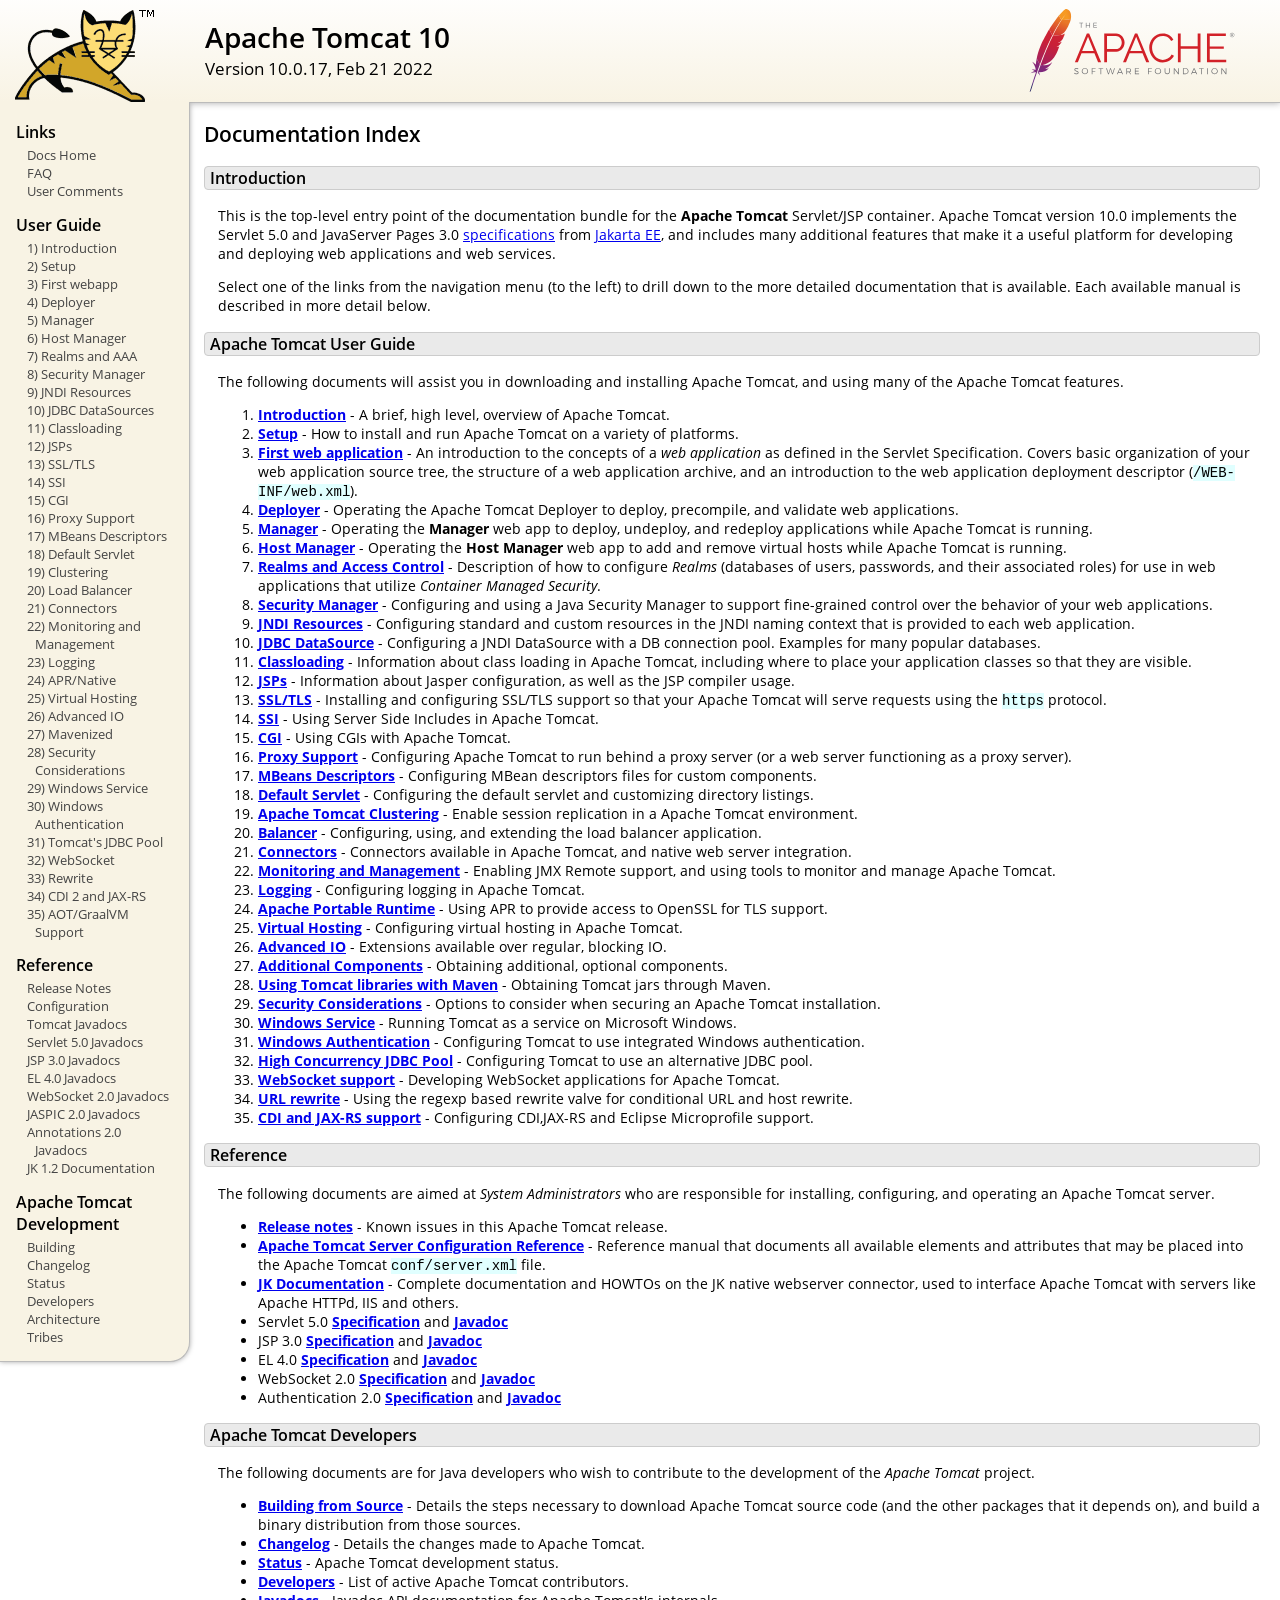
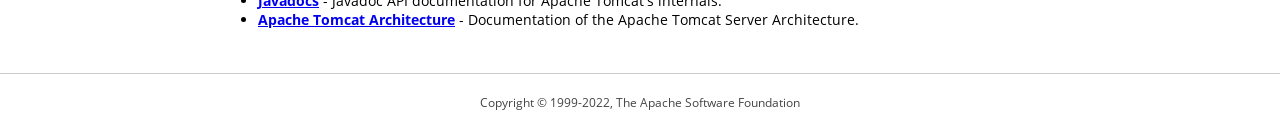
<file: project/trial_project/apache-tomcat-10.0.17/webapps/docs/index.html>
<!DOCTYPE html SYSTEM "about:legacy-compat">
<html lang="en"><head><META http-equiv="Content-Type" content="text/html; charset=UTF-8"><link href="./images/docs-stylesheet.css" rel="stylesheet" type="text/css"><title>Apache Tomcat 10 (10.0.17) - Documentation Index</title><meta name="author" content="Craig R. McClanahan"><meta name="author" content="Remy Maucherat"><meta name="author" content="Yoav Shapira"></head><body><div id="wrapper"><header><div id="header"><div><div><div class="logo noPrint"><a href="https://tomcat.apache.org/"><img alt="Tomcat Home" src="./images/tomcat.png"></a></div><div style="height: 1px;"></div><div class="asfLogo noPrint"><a href="https://www.apache.org/" target="_blank"><img src="./images/asf-logo.svg" alt="The Apache Software Foundation" style="width: 266px; height: 83px;"></a></div><h1>Apache Tomcat 10</h1><div class="versionInfo">
            Version 10.0.17,
            <time datetime="2022-02-21">Feb 21 2022</time></div><div style="height: 1px;"></div><div style="clear: left;"></div></div></div></div></header><div id="middle"><div><div id="mainLeft" class="noprint"><div><nav><div><h2>Links</h2><ul><li><a href="index.html">Docs Home</a></li><li><a href="https://wiki.apache.org/tomcat/FAQ">FAQ</a></li><li><a href="#comments_section">User Comments</a></li></ul></div><div><h2>User Guide</h2><ul><li><a href="introduction.html">1) Introduction</a></li><li><a href="setup.html">2) Setup</a></li><li><a href="appdev/index.html">3) First webapp</a></li><li><a href="deployer-howto.html">4) Deployer</a></li><li><a href="manager-howto.html">5) Manager</a></li><li><a href="host-manager-howto.html">6) Host Manager</a></li><li><a href="realm-howto.html">7) Realms and AAA</a></li><li><a href="security-manager-howto.html">8) Security Manager</a></li><li><a href="jndi-resources-howto.html">9) JNDI Resources</a></li><li><a href="jndi-datasource-examples-howto.html">10) JDBC DataSources</a></li><li><a href="class-loader-howto.html">11) Classloading</a></li><li><a href="jasper-howto.html">12) JSPs</a></li><li><a href="ssl-howto.html">13) SSL/TLS</a></li><li><a href="ssi-howto.html">14) SSI</a></li><li><a href="cgi-howto.html">15) CGI</a></li><li><a href="proxy-howto.html">16) Proxy Support</a></li><li><a href="mbeans-descriptors-howto.html">17) MBeans Descriptors</a></li><li><a href="default-servlet.html">18) Default Servlet</a></li><li><a href="cluster-howto.html">19) Clustering</a></li><li><a href="balancer-howto.html">20) Load Balancer</a></li><li><a href="connectors.html">21) Connectors</a></li><li><a href="monitoring.html">22) Monitoring and Management</a></li><li><a href="logging.html">23) Logging</a></li><li><a href="apr.html">24) APR/Native</a></li><li><a href="virtual-hosting-howto.html">25) Virtual Hosting</a></li><li><a href="aio.html">26) Advanced IO</a></li><li><a href="maven-jars.html">27) Mavenized</a></li><li><a href="security-howto.html">28) Security Considerations</a></li><li><a href="windows-service-howto.html">29) Windows Service</a></li><li><a href="windows-auth-howto.html">30) Windows Authentication</a></li><li><a href="jdbc-pool.html">31) Tomcat's JDBC Pool</a></li><li><a href="web-socket-howto.html">32) WebSocket</a></li><li><a href="rewrite.html">33) Rewrite</a></li><li><a href="cdi.html">34) CDI 2 and JAX-RS</a></li><li><a href="graal.html">35) AOT/GraalVM Support</a></li></ul></div><div><h2>Reference</h2><ul><li><a href="RELEASE-NOTES.txt">Release Notes</a></li><li><a href="config/index.html">Configuration</a></li><li><a href="api/index.html">Tomcat Javadocs</a></li><li><a href="servletapi/index.html">Servlet 5.0 Javadocs</a></li><li><a href="jspapi/index.html">JSP 3.0 Javadocs</a></li><li><a href="elapi/index.html">EL 4.0 Javadocs</a></li><li><a href="websocketapi/index.html">WebSocket 2.0 Javadocs</a></li><li><a href="jaspicapi/index.html">JASPIC 2.0 Javadocs</a></li><li><a href="annotationapi/index.html">Annotations 2.0 Javadocs</a></li><li><a href="https://tomcat.apache.org/connectors-doc/">JK 1.2 Documentation</a></li></ul></div><div><h2>Apache Tomcat Development</h2><ul><li><a href="building.html">Building</a></li><li><a href="changelog.html">Changelog</a></li><li><a href="https://wiki.apache.org/tomcat/TomcatVersions">Status</a></li><li><a href="developers.html">Developers</a></li><li><a href="architecture/index.html">Architecture</a></li><li><a href="tribes/introduction.html">Tribes</a></li></ul></div></nav></div></div><div id="mainRight"><div id="content"><h2>Documentation Index</h2><h3 id="Introduction">Introduction</h3><div class="text">

<p>This is the top-level entry point of the documentation bundle for the
<strong>Apache Tomcat</strong> Servlet/JSP container.  Apache Tomcat version
10.0 implements the Servlet 5.0 and JavaServer Pages 3.0
<a href="https://wiki.apache.org/tomcat/Specifications">specifications</a> from
<a href="https://jakarta.ee/">Jakarta EE</a>, and includes many
additional features that make it a useful platform for developing and deploying
web applications and web services.</p>

<p>Select one of the links from the navigation menu (to the left) to drill
down to the more detailed documentation that is available.  Each available
manual is described in more detail below.</p>

</div><h3 id="Apache_Tomcat_User_Guide">Apache Tomcat User Guide</h3><div class="text">

<p>The following documents will assist you in downloading and installing
Apache Tomcat, and using many of the Apache Tomcat features.</p>

<ol>
<li><a href="introduction.html"><strong>Introduction</strong></a> - A
    brief, high level, overview of Apache Tomcat.</li>
<li><a href="setup.html"><strong>Setup</strong></a> - How to install and run
    Apache Tomcat on a variety of platforms.</li>
<li><a href="appdev/index.html"><strong>First web application</strong></a>
    - An introduction to the concepts of a <em>web application</em> as defined
    in the Servlet Specification.  Covers basic organization of your web application
    source tree, the structure of a web application archive, and an
    introduction to the web application deployment descriptor
    (<code>/WEB-INF/web.xml</code>).</li>
<li><a href="deployer-howto.html"><strong>Deployer</strong></a> -
    Operating the Apache Tomcat Deployer to deploy, precompile, and validate web
    applications.</li>
<li><a href="manager-howto.html"><strong>Manager</strong></a> -
    Operating the <strong>Manager</strong> web app to deploy, undeploy, and
    redeploy applications while Apache Tomcat is running.</li>
<li><a href="host-manager-howto.html"><strong>Host Manager</strong></a> -
    Operating the <strong>Host Manager</strong> web app to add and remove
    virtual hosts while Apache Tomcat is running.</li>
<li><a href="realm-howto.html"><strong>Realms and Access Control</strong></a>
    - Description of how to configure <em>Realms</em> (databases of users,
    passwords, and their associated roles) for use in web applications that
    utilize <em>Container Managed Security</em>.</li>
<li><a href="security-manager-howto.html"><strong>Security Manager</strong></a>
    - Configuring and using a Java Security Manager to
    support fine-grained control over the behavior of your web applications.
    </li>
<li><a href="jndi-resources-howto.html"><strong>JNDI Resources</strong></a>
    - Configuring standard and custom resources in the JNDI naming context
    that is provided to each web application.</li>
<li><a href="jndi-datasource-examples-howto.html">
    <strong>JDBC DataSource</strong></a>
    - Configuring a JNDI DataSource with a DB connection pool.
    Examples for many popular databases.</li>
<li><a href="class-loader-howto.html"><strong>Classloading</strong></a>
    - Information about class loading in Apache Tomcat, including where to place
    your application classes so that they are visible.</li>
<li><a href="jasper-howto.html"><strong>JSPs</strong></a>
    - Information about Jasper configuration, as well as the JSP compiler
    usage.</li>
<li><a href="ssl-howto.html"><strong>SSL/TLS</strong></a> -
    Installing and configuring SSL/TLS support so that your Apache Tomcat will
    serve requests using the <code>https</code> protocol.</li>
<li><a href="ssi-howto.html"><strong>SSI</strong></a> -
    Using Server Side Includes in Apache Tomcat.</li>
<li><a href="cgi-howto.html"><strong>CGI</strong></a> -
    Using CGIs with Apache Tomcat.</li>
<li><a href="proxy-howto.html"><strong>Proxy Support</strong></a> -
    Configuring Apache Tomcat to run behind a proxy server (or a web server
    functioning as a proxy server).</li>
<li><a href="mbeans-descriptors-howto.html"><strong>MBeans Descriptors</strong></a> -
    Configuring MBean descriptors files for custom components.</li>
<li><a href="default-servlet.html"><strong>Default Servlet</strong></a> -
    Configuring the default servlet and customizing directory listings.</li>
<li><a href="cluster-howto.html"><strong>Apache Tomcat Clustering</strong></a> -
    Enable session replication in a Apache Tomcat environment.</li>
<li><a href="balancer-howto.html"><strong>Balancer</strong></a> -
    Configuring, using, and extending the load balancer application.</li>
<li><a href="connectors.html"><strong>Connectors</strong></a> -
    Connectors available in Apache Tomcat, and native web server integration.</li>
<li><a href="monitoring.html"><strong>Monitoring and Management</strong></a> -
    Enabling JMX Remote support, and using tools to monitor and manage Apache Tomcat.</li>
<li><a href="logging.html"><strong>Logging</strong></a> -
    Configuring logging in Apache Tomcat.</li>
<li><a href="apr.html"><strong>Apache Portable Runtime</strong></a> -
    Using APR to provide access to OpenSSL for TLS support.</li>
<li><a href="virtual-hosting-howto.html"><strong>Virtual Hosting</strong></a> -
    Configuring virtual hosting in Apache Tomcat.</li>
<li><a href="aio.html"><strong>Advanced IO</strong></a> -
    Extensions available over regular, blocking IO.</li>
<li><a href="extras.html"><strong>Additional Components</strong></a> -
    Obtaining additional, optional components.</li>
<li><a href="maven-jars.html"><strong>Using Tomcat libraries with Maven</strong></a> -
    Obtaining Tomcat jars through Maven.</li>
<li><a href="security-howto.html"><strong>Security Considerations</strong></a> -
    Options to consider when securing an Apache Tomcat installation.</li>
<li><a href="windows-service-howto.html"><strong>Windows Service</strong></a> -
    Running Tomcat as a service on Microsoft Windows.</li>
<li><a href="windows-auth-howto.html"><strong>Windows Authentication</strong></a> -
    Configuring Tomcat to use integrated Windows authentication.</li>
<li><a href="jdbc-pool.html"><strong>High Concurrency JDBC Pool</strong></a> -
    Configuring Tomcat to use an alternative JDBC pool.</li>
<li><a href="web-socket-howto.html"><strong>WebSocket support</strong></a> -
    Developing WebSocket applications for Apache Tomcat.</li>
<li><a href="rewrite.html"><strong>URL rewrite</strong></a> -
    Using the regexp based rewrite valve for conditional URL and host rewrite.</li>
<li><a href="cdi.html"><strong>CDI and JAX-RS support</strong></a> -
    Configuring CDI,JAX-RS and Eclipse Microprofile support.</li>
</ol>

</div><h3 id="Reference">Reference</h3><div class="text">

<p>The following documents are aimed at <em>System Administrators</em> who
are responsible for installing, configuring, and operating an Apache Tomcat server.
</p>
<ul>
<li><a href="RELEASE-NOTES.txt"><strong>Release notes</strong></a>
    - Known issues in this Apache Tomcat release.
    </li>
<li><a href="config/index.html"><strong>Apache Tomcat Server Configuration Reference</strong></a>
    - Reference manual that documents all available elements and attributes
      that may be placed into the Apache Tomcat <code>conf/server.xml</code> file.
    </li>
<li><a href="https://tomcat.apache.org/connectors-doc/index.html"><strong>JK Documentation</strong></a>
    - Complete documentation and HOWTOs on the JK native webserver connector,
      used to interface Apache Tomcat with servers like Apache HTTPd, IIS
      and others.</li>
<li>Servlet 5.0
    <a href="https://jakarta.ee/specifications/servlet/5.0/">
    <strong>Specification</strong></a> and
    <a href="https://jakarta.ee/specifications/servlet/5.0/apidocs">
    <strong>Javadoc</strong></a>
    </li>
<li>JSP 3.0
    <a href="https://jakarta.ee/specifications/pages/3.0/">
    <strong>Specification</strong></a> and
    <a href="https://jakarta.ee/specifications/pages/3.0/apidocs">
    <strong>Javadoc</strong></a>
    </li>
<li>EL 4.0
    <a href="https://jakarta.ee/specifications/expression-language/4.0/">
    <strong>Specification</strong></a> and
    <a href="https://jakarta.ee/specifications/expression-language/4.0/apidocs">
    <strong>Javadoc</strong></a>
    </li>
<li>WebSocket 2.0
    <a href="https://jakarta.ee/specifications/websocket/2.0/">
    <strong>Specification</strong></a> and
    <a href="https://jakarta.ee/specifications/websocket/2.0/apidocs">
    <strong>Javadoc</strong></a>
    </li>
<li>Authentication 2.0
    <a href="https://jakarta.ee/specifications/authentication/2.0/">
    <strong>Specification</strong></a> and
    <a href="https://jakarta.ee/specifications/authentication/2.0/apidocs">
    <strong>Javadoc</strong></a>
    </li>
</ul>

</div><h3 id="Apache_Tomcat_Developers">Apache Tomcat Developers</h3><div class="text">

<p>The following documents are for Java developers who wish to contribute to
the development of the <em>Apache Tomcat</em> project.</p>
<ul>
<li><a href="building.html"><strong>Building from Source</strong></a> -
    Details the steps necessary to download Apache Tomcat source code (and the
    other packages that it depends on), and build a binary distribution from
    those sources.
    </li>
<li><a href="changelog.html"><strong>Changelog</strong></a> - Details the
    changes made to Apache Tomcat.
    </li>
<li><a href="https://wiki.apache.org/tomcat/TomcatVersions"><strong>Status</strong></a> -
    Apache Tomcat development status.
    </li>
<li><a href="developers.html"><strong>Developers</strong></a> - List of active
    Apache Tomcat contributors.
    </li>
<li><a href="api/index.html"><strong>Javadocs</strong></a>
    - Javadoc API documentation for Apache Tomcat's internals.</li>
<li><a href="architecture/index.html"><strong>Apache Tomcat Architecture</strong></a>
    - Documentation of the Apache Tomcat Server Architecture.</li>
</ul>

</div></div></div></div></div><footer><div id="footer">
    Copyright &copy; 1999-2022, The Apache Software Foundation
    </div></footer></div></body></html>
</file>
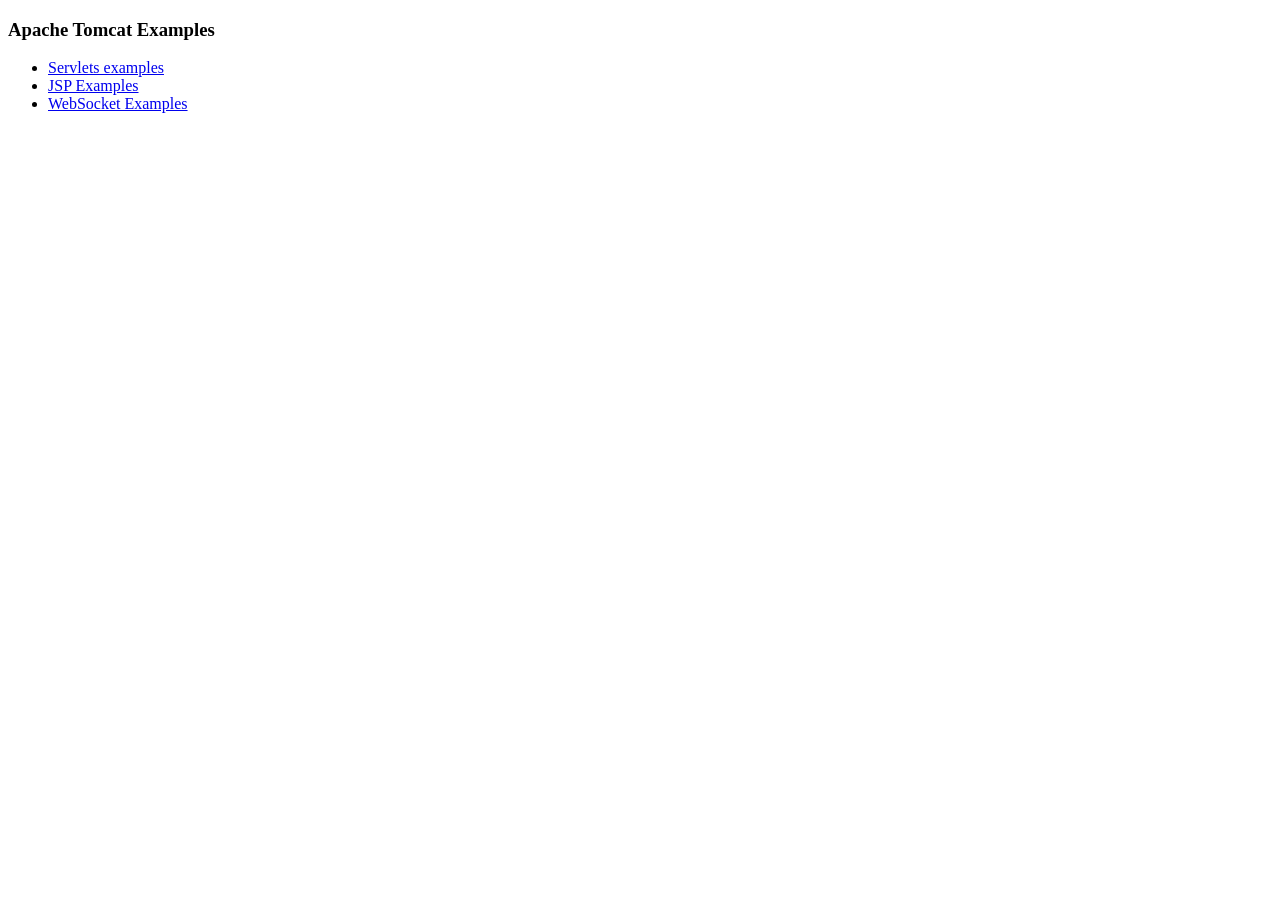
<file: project/trial_project/apache-tomcat-10.0.17/webapps/examples/index.html>
<!--
  Licensed to the Apache Software Foundation (ASF) under one or more
  contributor license agreements.  See the NOTICE file distributed with
  this work for additional information regarding copyright ownership.
  The ASF licenses this file to You under the Apache License, Version 2.0
  (the "License"); you may not use this file except in compliance with
  the License.  You may obtain a copy of the License at

      http://www.apache.org/licenses/LICENSE-2.0

  Unless required by applicable law or agreed to in writing, software
  distributed under the License is distributed on an "AS IS" BASIS,
  WITHOUT WARRANTIES OR CONDITIONS OF ANY KIND, either express or implied.
  See the License for the specific language governing permissions and
  limitations under the License.
-->
<!DOCTYPE HTML><html lang="en"><head>
<meta charset="UTF-8">
<title>Apache Tomcat Examples</title>
</head>
<body>
<p>
<h3>Apache Tomcat Examples</H3>
<p></p>
<ul>
<li><a href="servlets">Servlets examples</a></li>
<li><a href="jsp">JSP Examples</a></li>
<li><a href="websocket/index.xhtml">WebSocket Examples</a></li>
</ul>
</body></html>
</file>
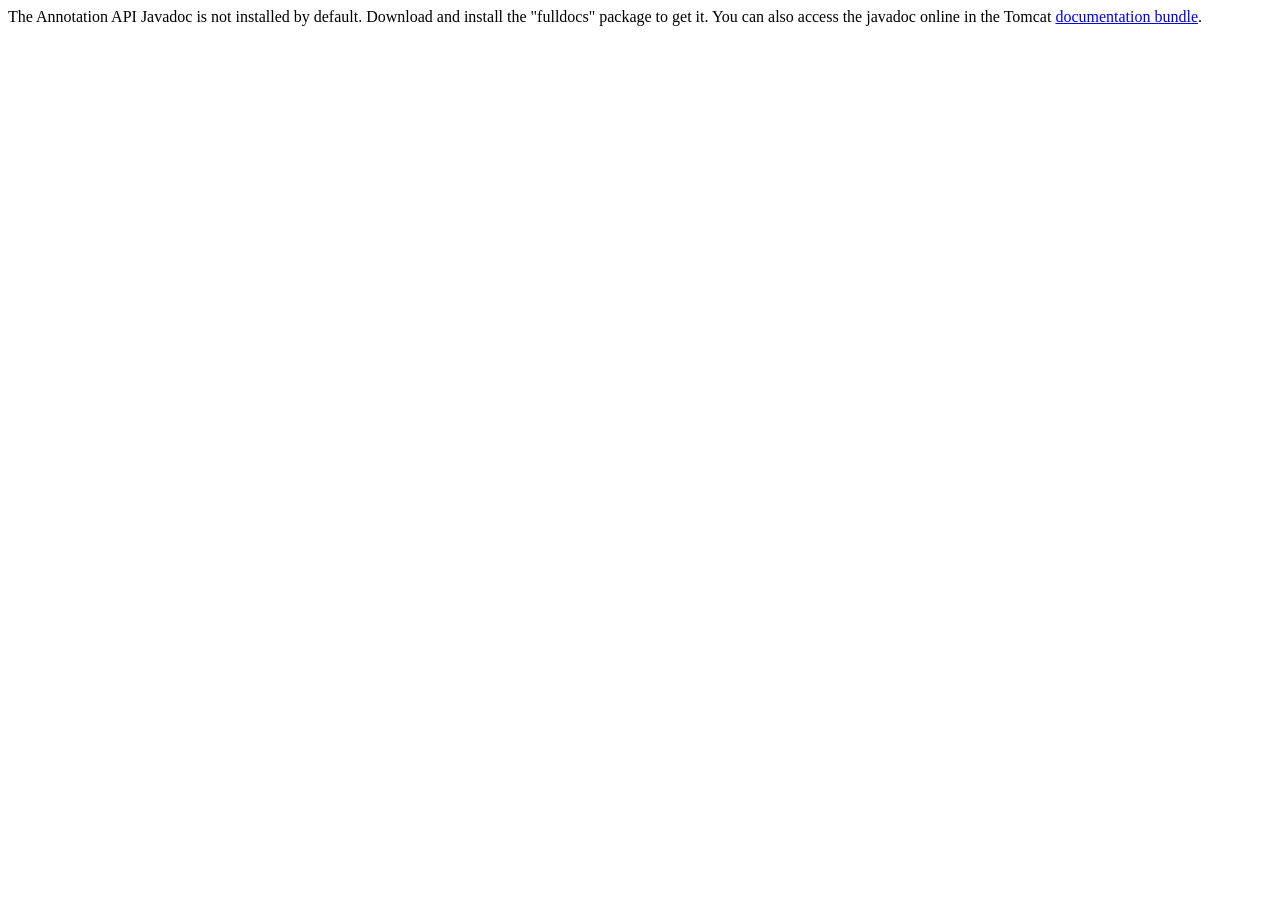
<file: project/trial_project/apache-tomcat-10.0.17/webapps/docs/annotationapi/index.html>
<!--
  Licensed to the Apache Software Foundation (ASF) under one or more
  contributor license agreements.  See the NOTICE file distributed with
  this work for additional information regarding copyright ownership.
  The ASF licenses this file to You under the Apache License, Version 2.0
  (the "License"); you may not use this file except in compliance with
  the License.  You may obtain a copy of the License at

      http://www.apache.org/licenses/LICENSE-2.0

  Unless required by applicable law or agreed to in writing, software
  distributed under the License is distributed on an "AS IS" BASIS,
  WITHOUT WARRANTIES OR CONDITIONS OF ANY KIND, either express or implied.
  See the License for the specific language governing permissions and
  limitations under the License.
-->
<!DOCTYPE html>
<html>
<head>
    <meta charset="UTF-8" />
    <title>API docs</title>
</head>

<body>

The Annotation API Javadoc is not installed by default. Download and install
the "fulldocs" package to get it.

You can also access the javadoc online in the Tomcat
<a href="https://tomcat.apache.org/tomcat-10.0-doc/">
    documentation bundle</a>.

</body>
</html>
</file>
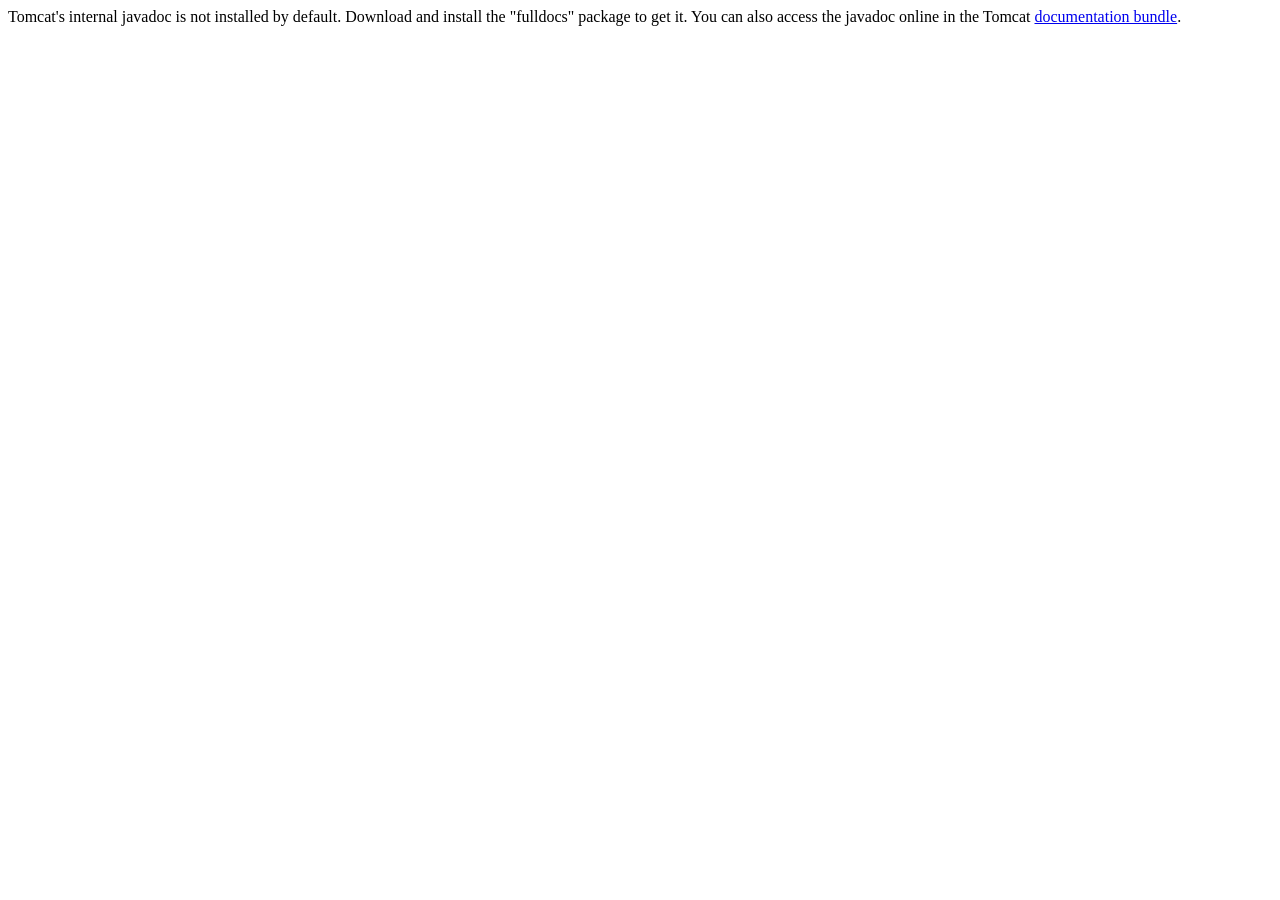
<file: project/trial_project/apache-tomcat-10.0.17/webapps/docs/api/index.html>
<!--
  Licensed to the Apache Software Foundation (ASF) under one or more
  contributor license agreements.  See the NOTICE file distributed with
  this work for additional information regarding copyright ownership.
  The ASF licenses this file to You under the Apache License, Version 2.0
  (the "License"); you may not use this file except in compliance with
  the License.  You may obtain a copy of the License at

      http://www.apache.org/licenses/LICENSE-2.0

  Unless required by applicable law or agreed to in writing, software
  distributed under the License is distributed on an "AS IS" BASIS,
  WITHOUT WARRANTIES OR CONDITIONS OF ANY KIND, either express or implied.
  See the License for the specific language governing permissions and
  limitations under the License.
-->
<!DOCTYPE html>
<html>
    <head>
    <meta charset="UTF-8" />
    <title>API docs</title>
</head>

<body>

Tomcat's internal javadoc is not installed by default. Download and install
the "fulldocs" package to get it.

You can also access the javadoc online in the Tomcat
<a href="https://tomcat.apache.org/tomcat-10.0-doc/">
documentation bundle</a>.

</body>
</html>
</file>
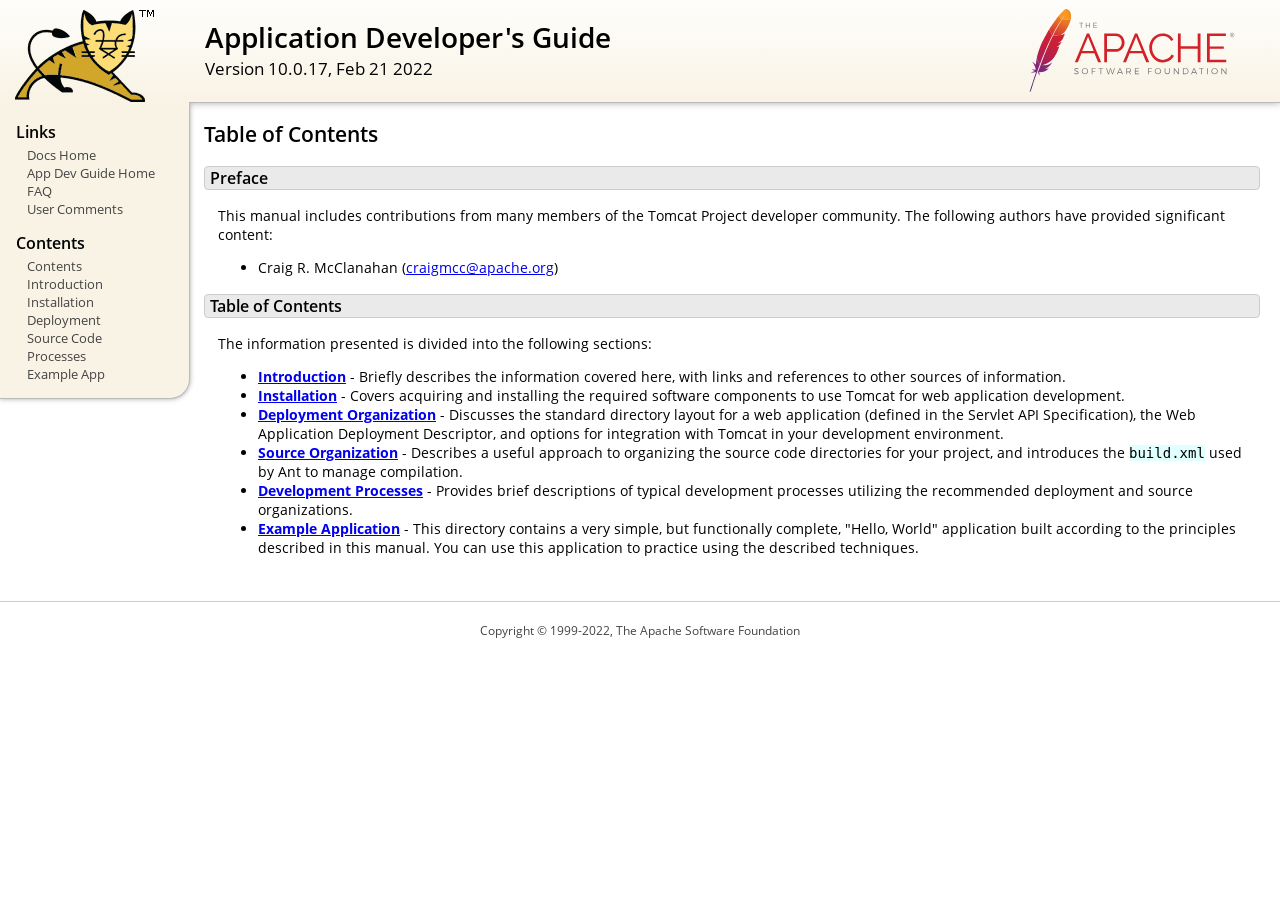
<file: project/trial_project/apache-tomcat-10.0.17/webapps/docs/appdev/index.html>
<!DOCTYPE html SYSTEM "about:legacy-compat">
<html lang="en"><head><META http-equiv="Content-Type" content="text/html; charset=UTF-8"><link href="../images/docs-stylesheet.css" rel="stylesheet" type="text/css"><title>Application Developer's Guide (10.0.17) - Table of Contents</title><meta name="author" content="Craig R. McClanahan"></head><body><div id="wrapper"><header><div id="header"><div><div><div class="logo noPrint"><a href="https://tomcat.apache.org/"><img alt="Tomcat Home" src="../images/tomcat.png"></a></div><div style="height: 1px;"></div><div class="asfLogo noPrint"><a href="https://www.apache.org/" target="_blank"><img src="../images/asf-logo.svg" alt="The Apache Software Foundation" style="width: 266px; height: 83px;"></a></div><h1>Application Developer's Guide</h1><div class="versionInfo">
            Version 10.0.17,
            <time datetime="2022-02-21">Feb 21 2022</time></div><div style="height: 1px;"></div><div style="clear: left;"></div></div></div></div></header><div id="middle"><div><div id="mainLeft" class="noprint"><div><nav><div><h2>Links</h2><ul><li><a href="../index.html">Docs Home</a></li><li><a href="index.html">App Dev Guide Home</a></li><li><a href="https://wiki.apache.org/tomcat/FAQ">FAQ</a></li><li><a href="#comments_section">User Comments</a></li></ul></div><div><h2>Contents</h2><ul><li><a href="index.html">Contents</a></li><li><a href="introduction.html">Introduction</a></li><li><a href="installation.html">Installation</a></li><li><a href="deployment.html">Deployment</a></li><li><a href="source.html">Source Code</a></li><li><a href="processes.html">Processes</a></li><li><a href="sample/">Example App</a></li></ul></div></nav></div></div><div id="mainRight"><div id="content"><h2>Table of Contents</h2><h3 id="Preface">Preface</h3><div class="text">

<p>This manual includes contributions from many members of the Tomcat Project
developer community.  The following authors have provided significant content:
</p>
<ul>
<li>Craig R. McClanahan
    (<a href="mailto:craigmcc@apache.org">craigmcc@apache.org</a>)</li>
</ul>

</div><h3 id="Table_of_Contents">Table of Contents</h3><div class="text">

<p>The information presented is divided into the following sections:</p>
<ul>
<li><a href="introduction.html"><strong>Introduction</strong></a> -
    Briefly describes the information covered here, with
    links and references to other sources of information.</li>
<li><a href="installation.html"><strong>Installation</strong></a> -
    Covers acquiring and installing the required software
    components to use Tomcat for web application development.</li>
<li><a href="deployment.html"><strong>Deployment Organization</strong></a> -
    Discusses the standard directory layout for a web application
    (defined in the Servlet API Specification), the Web Application
    Deployment Descriptor, and options for integration with Tomcat
    in your development environment.</li>
<li><a href="source.html"><strong>Source Organization</strong></a> -
    Describes a useful approach to organizing the source code
    directories for your project, and introduces the
    <code>build.xml</code> used by Ant to manage compilation.</li>
<li><a href="processes.html"><strong>Development Processes</strong></a> -
    Provides brief descriptions of typical development processes
    utilizing the recommended deployment and source organizations.</li>
<li><a href="sample/" target="_blank"><strong>Example Application</strong></a> -
    This directory contains a very simple, but functionally complete,
    "Hello, World" application built according to the principles
    described in this manual.  You can use this application to
    practice using the described techniques.</li>
</ul>

</div></div></div></div></div><footer><div id="footer">
    Copyright &copy; 1999-2022, The Apache Software Foundation
    </div></footer></div></body></html>
</file>
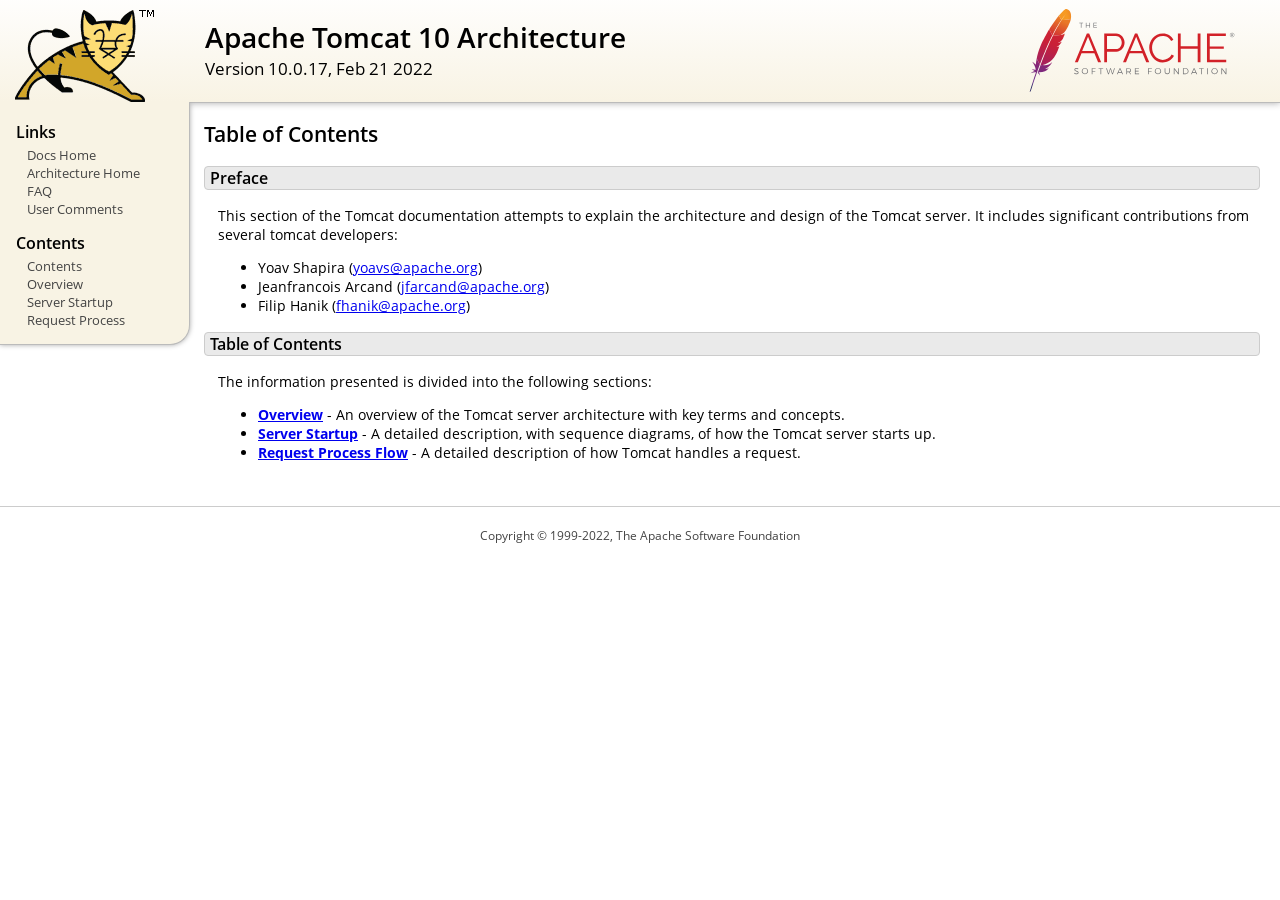
<file: project/trial_project/apache-tomcat-10.0.17/webapps/docs/architecture/index.html>
<!DOCTYPE html SYSTEM "about:legacy-compat">
<html lang="en"><head><META http-equiv="Content-Type" content="text/html; charset=UTF-8"><link href="../images/docs-stylesheet.css" rel="stylesheet" type="text/css"><title>Apache Tomcat 10 Architecture (10.0.17) - Table of Contents</title><meta name="author" content="Yoav Shapira"></head><body><div id="wrapper"><header><div id="header"><div><div><div class="logo noPrint"><a href="https://tomcat.apache.org/"><img alt="Tomcat Home" src="../images/tomcat.png"></a></div><div style="height: 1px;"></div><div class="asfLogo noPrint"><a href="https://www.apache.org/" target="_blank"><img src="../images/asf-logo.svg" alt="The Apache Software Foundation" style="width: 266px; height: 83px;"></a></div><h1>Apache Tomcat 10 Architecture</h1><div class="versionInfo">
            Version 10.0.17,
            <time datetime="2022-02-21">Feb 21 2022</time></div><div style="height: 1px;"></div><div style="clear: left;"></div></div></div></div></header><div id="middle"><div><div id="mainLeft" class="noprint"><div><nav><div><h2>Links</h2><ul><li><a href="../index.html">Docs Home</a></li><li><a href="index.html">Architecture Home</a></li><li><a href="https://wiki.apache.org/tomcat/FAQ">FAQ</a></li><li><a href="#comments_section">User Comments</a></li></ul></div><div><h2>Contents</h2><ul><li><a href="index.html">Contents</a></li><li><a href="overview.html">Overview</a></li><li><a href="startup.html">Server Startup</a></li><li><a href="requestProcess.html">Request Process</a></li></ul></div></nav></div></div><div id="mainRight"><div id="content"><h2>Table of Contents</h2><h3 id="Preface">Preface</h3><div class="text">

<p>This section of the Tomcat documentation attempts to explain
the architecture and design of the Tomcat server.  It includes significant
contributions from several tomcat developers:
</p>
<ul>
<li>Yoav Shapira
    (<a href="mailto:yoavs@apache.org">yoavs@apache.org</a>)</li>
<li>Jeanfrancois Arcand
    (<a href="mailto:jfarcand@apache.org">jfarcand@apache.org</a>)</li>
<li>Filip Hanik
    (<a href="mailto:fhanik@apache.org">fhanik@apache.org</a>)</li>
</ul>

</div><h3 id="Table_of_Contents">Table of Contents</h3><div class="text">

<p>The information presented is divided into the following sections:</p>
<ul>
<li><a href="overview.html"><strong>Overview</strong></a> -
    An overview of the Tomcat server architecture with key terms
    and concepts.</li>
<li><a href="startup.html"><strong>Server Startup</strong></a> -
    A detailed description, with sequence diagrams, of how the Tomcat
    server starts up.</li>
<li><a href="requestProcess.html"><strong>Request Process Flow</strong></a> -
    A detailed description of how Tomcat handles a request.</li>
</ul>

</div></div></div></div></div><footer><div id="footer">
    Copyright &copy; 1999-2022, The Apache Software Foundation
    </div></footer></div></body></html>
</file>
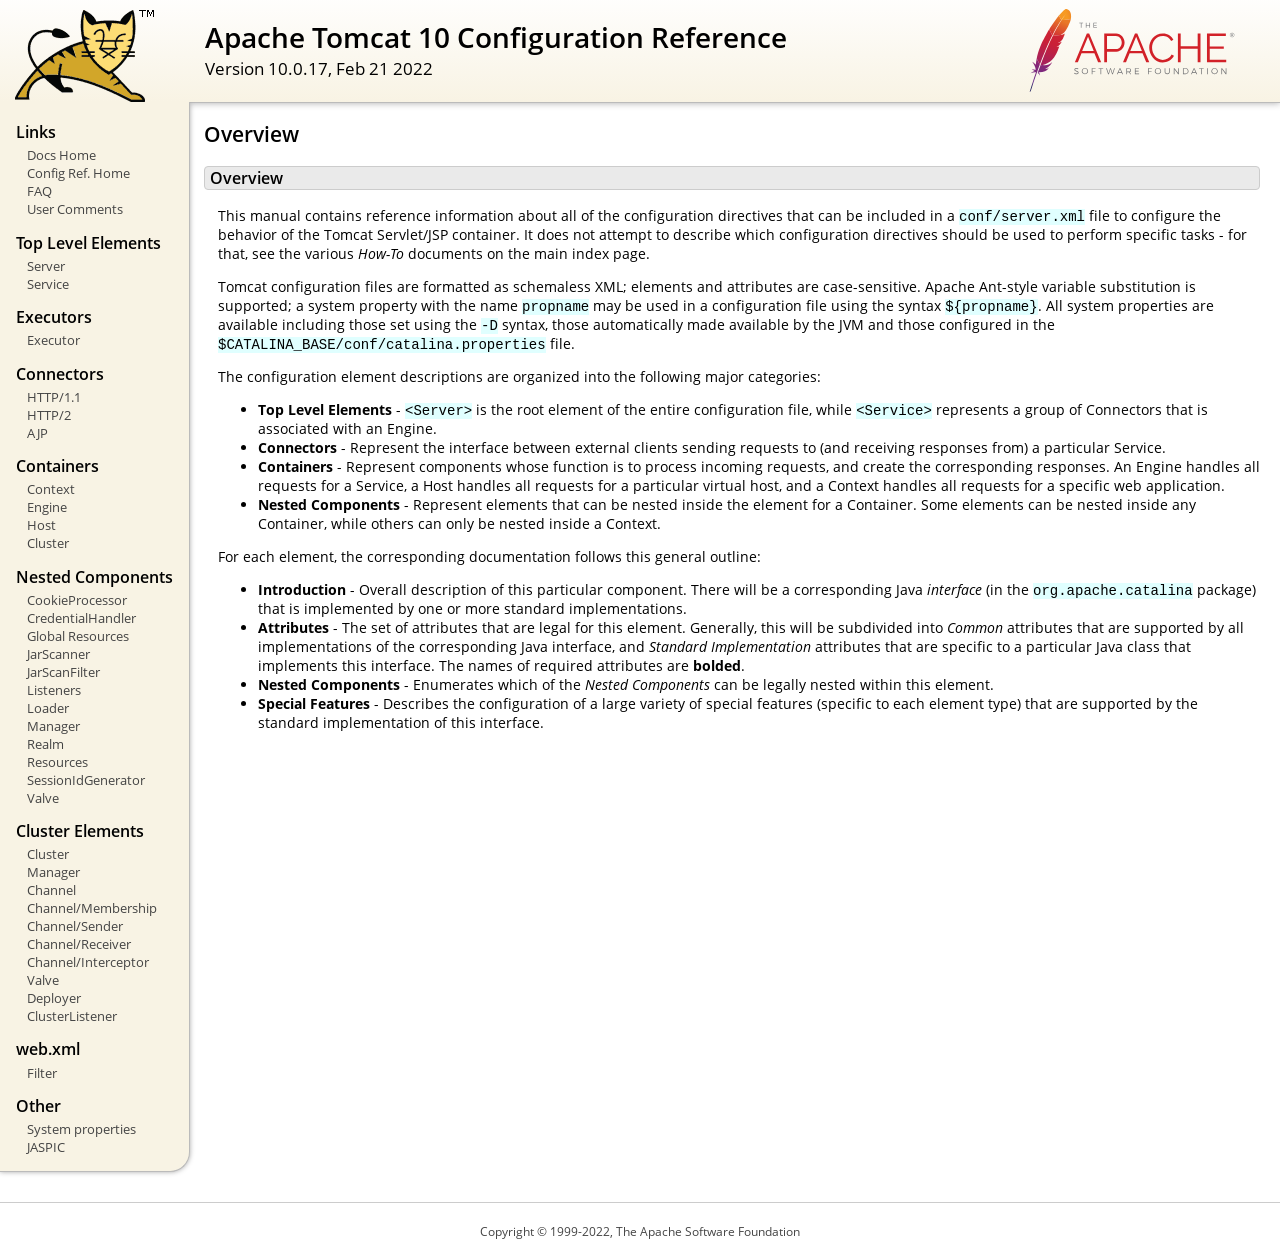
<file: project/trial_project/apache-tomcat-10.0.17/webapps/docs/config/index.html>
<!DOCTYPE html SYSTEM "about:legacy-compat">
<html lang="en"><head><META http-equiv="Content-Type" content="text/html; charset=UTF-8"><link href="../images/docs-stylesheet.css" rel="stylesheet" type="text/css"><title>Apache Tomcat 10 Configuration Reference (10.0.17) - Overview</title><meta name="author" content="Craig R. McClanahan"></head><body><div id="wrapper"><header><div id="header"><div><div><div class="logo noPrint"><a href="https://tomcat.apache.org/"><img alt="Tomcat Home" src="../images/tomcat.png"></a></div><div style="height: 1px;"></div><div class="asfLogo noPrint"><a href="https://www.apache.org/" target="_blank"><img src="../images/asf-logo.svg" alt="The Apache Software Foundation" style="width: 266px; height: 83px;"></a></div><h1>Apache Tomcat 10 Configuration Reference</h1><div class="versionInfo">
            Version 10.0.17,
            <time datetime="2022-02-21">Feb 21 2022</time></div><div style="height: 1px;"></div><div style="clear: left;"></div></div></div></div></header><div id="middle"><div><div id="mainLeft" class="noprint"><div><nav><div><h2>Links</h2><ul><li><a href="../index.html">Docs Home</a></li><li><a href="index.html">Config Ref. Home</a></li><li><a href="https://wiki.apache.org/tomcat/FAQ">FAQ</a></li><li><a href="#comments_section">User Comments</a></li></ul></div><div><h2>Top Level Elements</h2><ul><li><a href="server.html">Server</a></li><li><a href="service.html">Service</a></li></ul></div><div><h2>Executors</h2><ul><li><a href="executor.html">Executor</a></li></ul></div><div><h2>Connectors</h2><ul><li><a href="http.html">HTTP/1.1</a></li><li><a href="http2.html">HTTP/2</a></li><li><a href="ajp.html">AJP</a></li></ul></div><div><h2>Containers</h2><ul><li><a href="context.html">Context</a></li><li><a href="engine.html">Engine</a></li><li><a href="host.html">Host</a></li><li><a href="cluster.html">Cluster</a></li></ul></div><div><h2>Nested Components</h2><ul><li><a href="cookie-processor.html">CookieProcessor</a></li><li><a href="credentialhandler.html">CredentialHandler</a></li><li><a href="globalresources.html">Global Resources</a></li><li><a href="jar-scanner.html">JarScanner</a></li><li><a href="jar-scan-filter.html">JarScanFilter</a></li><li><a href="listeners.html">Listeners</a></li><li><a href="loader.html">Loader</a></li><li><a href="manager.html">Manager</a></li><li><a href="realm.html">Realm</a></li><li><a href="resources.html">Resources</a></li><li><a href="sessionidgenerator.html">SessionIdGenerator</a></li><li><a href="valve.html">Valve</a></li></ul></div><div><h2>Cluster Elements</h2><ul><li><a href="cluster.html">Cluster</a></li><li><a href="cluster-manager.html">Manager</a></li><li><a href="cluster-channel.html">Channel</a></li><li><a href="cluster-membership.html">Channel/Membership</a></li><li><a href="cluster-sender.html">Channel/Sender</a></li><li><a href="cluster-receiver.html">Channel/Receiver</a></li><li><a href="cluster-interceptor.html">Channel/Interceptor</a></li><li><a href="cluster-valve.html">Valve</a></li><li><a href="cluster-deployer.html">Deployer</a></li><li><a href="cluster-listener.html">ClusterListener</a></li></ul></div><div><h2>web.xml</h2><ul><li><a href="filter.html">Filter</a></li></ul></div><div><h2>Other</h2><ul><li><a href="systemprops.html">System properties</a></li><li><a href="jaspic.html">JASPIC</a></li></ul></div></nav></div></div><div id="mainRight"><div id="content"><h2>Overview</h2><h3 id="Overview">Overview</h3><div class="text">

<p>This manual contains reference information about all of the configuration
directives that can be included in a <code>conf/server.xml</code> file to
configure the behavior of the Tomcat Servlet/JSP container.  It does not
attempt to describe which configuration directives should be used to perform
specific tasks - for that, see the various <em>How-To</em> documents on the
main index page.</p>

<p>Tomcat configuration files are formatted as schemaless XML; elements and
attributes are case-sensitive. Apache Ant-style variable substitution
is supported; a system property with the name <code>propname</code> may be
used in a configuration file using the syntax <code>${propname}</code>. All
system properties are available including those set using the <code>-D</code>
syntax, those automatically made available by the JVM and those configured in
the <code>$CATALINA_BASE/conf/catalina.properties</code> file.
</p>

<p>The configuration element descriptions are organized into the following
major categories:</p>
<ul>
<li><strong>Top Level Elements</strong> - <code>&lt;Server&gt;</code> is the
    root element of the entire configuration file, while
    <code>&lt;Service&gt;</code> represents a group of Connectors that is
    associated with an Engine.</li>
<li><strong>Connectors</strong> - Represent the interface between external
    clients sending requests to (and receiving responses from) a particular
    Service.</li>
<li><strong>Containers</strong> - Represent components whose function is to
    process incoming requests, and create the corresponding responses.
    An Engine handles all requests for a Service, a Host handles all requests
    for a particular virtual host, and a Context handles all requests for a
    specific web application.</li>
<li><strong>Nested Components</strong> - Represent elements that can be
    nested inside the element for a Container.  Some elements can be nested
    inside any Container, while others can only be nested inside a
    Context.</li>
</ul>

<p>For each element, the corresponding documentation follows this general
outline:</p>
<ul>
<li><strong>Introduction</strong> - Overall description of this particular
    component.  There will be a corresponding Java <em>interface</em> (in
    the <code>org.apache.catalina</code> package) that is implemented by one
    or more standard implementations.</li>
<li><strong>Attributes</strong> - The set of attributes that are legal for
    this element.  Generally, this will be subdivided into <em>Common</em>
    attributes that are supported by all implementations of the corresponding
    Java interface, and <em>Standard Implementation</em> attributes that are
    specific to a particular Java class that implements this interface.
    The names of required attributes are <strong>bolded</strong>.</li>
<li><strong>Nested Components</strong> - Enumerates which of the <em>Nested
    Components</em> can be legally nested within this element.</li>
<li><strong>Special Features</strong> - Describes the configuration of a large
    variety of special features (specific to each element type) that are
    supported by the standard implementation of this interface.</li>
</ul>

</div></div></div></div></div><footer><div id="footer">
    Copyright &copy; 1999-2022, The Apache Software Foundation
    </div></footer></div></body></html>
</file>
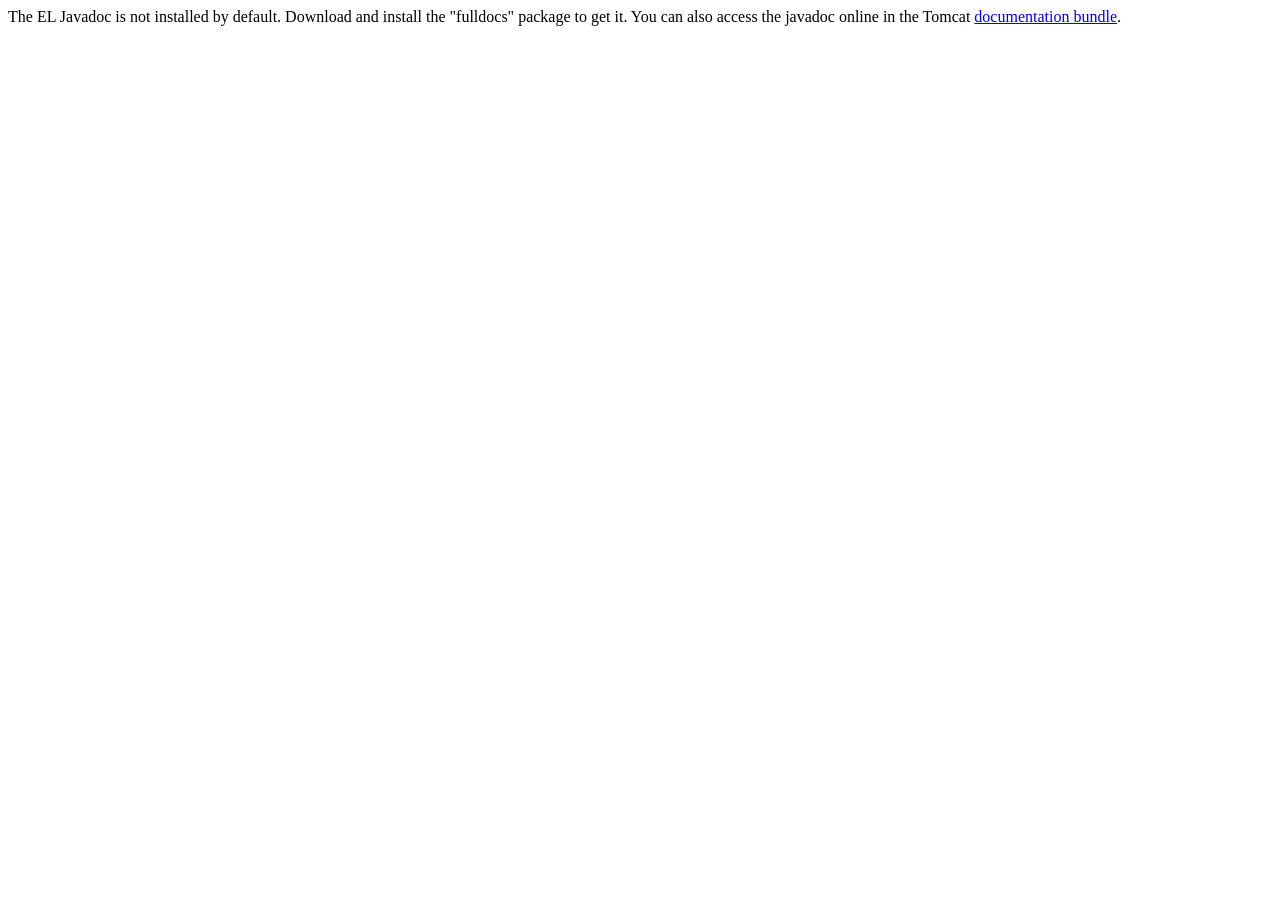
<file: project/trial_project/apache-tomcat-10.0.17/webapps/docs/elapi/index.html>
<!--
  Licensed to the Apache Software Foundation (ASF) under one or more
  contributor license agreements.  See the NOTICE file distributed with
  this work for additional information regarding copyright ownership.
  The ASF licenses this file to You under the Apache License, Version 2.0
  (the "License"); you may not use this file except in compliance with
  the License.  You may obtain a copy of the License at

      http://www.apache.org/licenses/LICENSE-2.0

  Unless required by applicable law or agreed to in writing, software
  distributed under the License is distributed on an "AS IS" BASIS,
  WITHOUT WARRANTIES OR CONDITIONS OF ANY KIND, either express or implied.
  See the License for the specific language governing permissions and
  limitations under the License.
-->
<!DOCTYPE html>
<html>
    <head>
    <meta charset="UTF-8" />
    <title>API docs</title>
</head>

<body>

The EL Javadoc is not installed by default. Download and install
the "fulldocs" package to get it.

You can also access the javadoc online in the Tomcat
<a href="https://tomcat.apache.org/tomcat-10.0-doc/">
documentation bundle</a>.

</body>
</html>
</file>
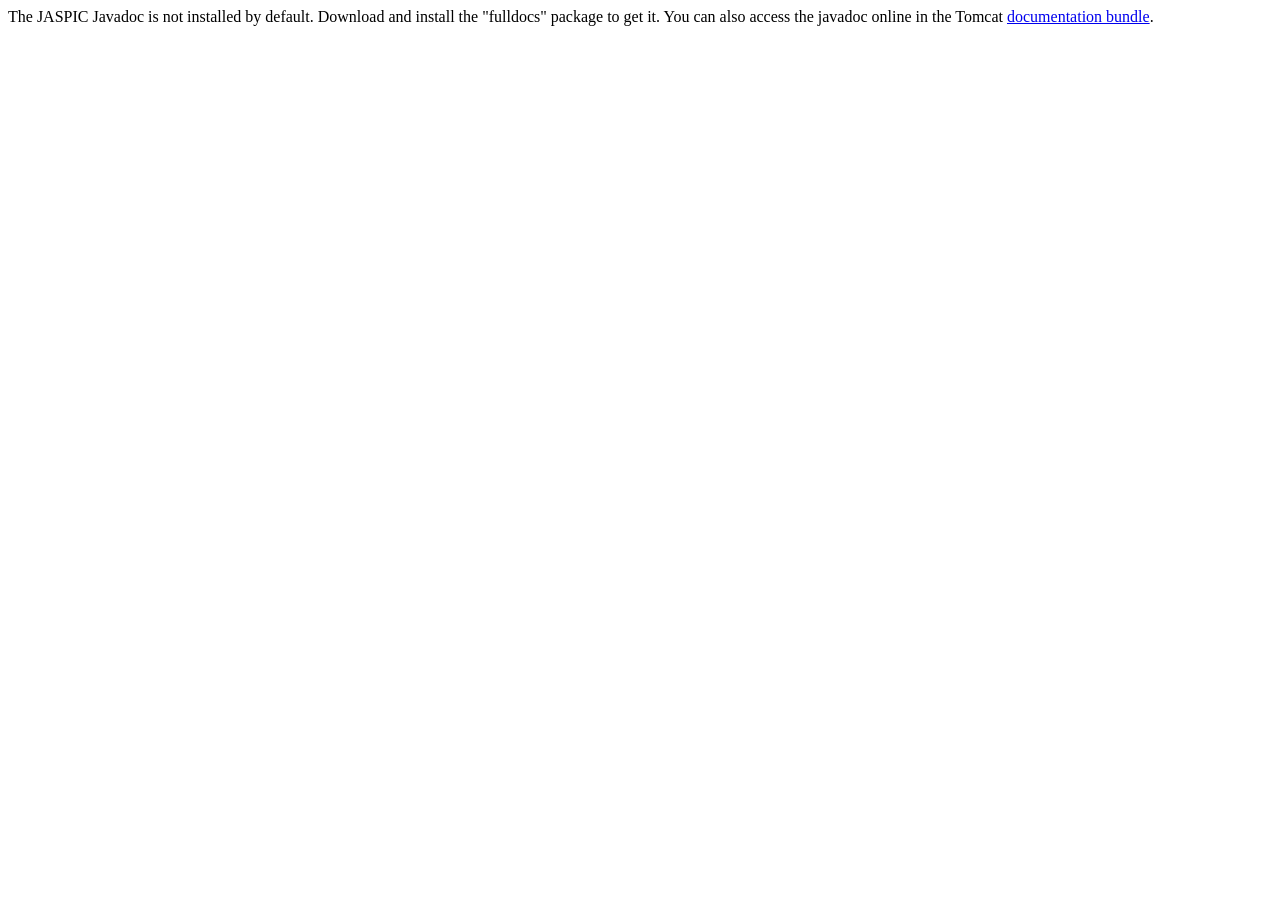
<file: project/trial_project/apache-tomcat-10.0.17/webapps/docs/jaspicapi/index.html>
<!--
  Licensed to the Apache Software Foundation (ASF) under one or more
  contributor license agreements.  See the NOTICE file distributed with
  this work for additional information regarding copyright ownership.
  The ASF licenses this file to You under the Apache License, Version 2.0
  (the "License"); you may not use this file except in compliance with
  the License.  You may obtain a copy of the License at

      http://www.apache.org/licenses/LICENSE-2.0

  Unless required by applicable law or agreed to in writing, software
  distributed under the License is distributed on an "AS IS" BASIS,
  WITHOUT WARRANTIES OR CONDITIONS OF ANY KIND, either express or implied.
  See the License for the specific language governing permissions and
  limitations under the License.
-->
<!DOCTYPE html>
<html>
<head>
    <meta charset="UTF-8" />
    <title>API docs</title>
</head>

<body>

The JASPIC Javadoc is not installed by default. Download and install
the "fulldocs" package to get it.

You can also access the javadoc online in the Tomcat
<a href="https://tomcat.apache.org/tomcat-10.0-doc/">
    documentation bundle</a>.

</body>
</html>
</file>
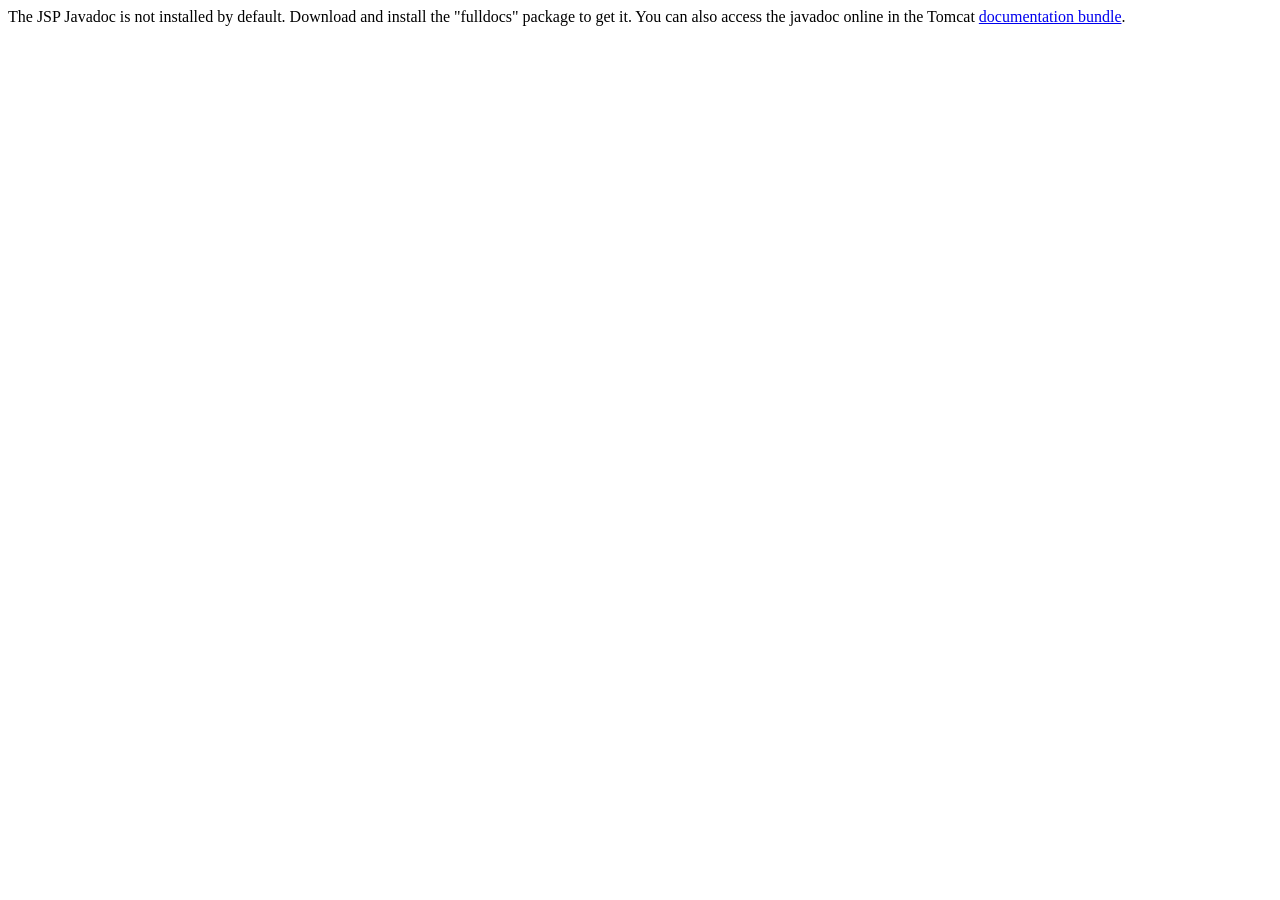
<file: project/trial_project/apache-tomcat-10.0.17/webapps/docs/jspapi/index.html>
<!--
  Licensed to the Apache Software Foundation (ASF) under one or more
  contributor license agreements.  See the NOTICE file distributed with
  this work for additional information regarding copyright ownership.
  The ASF licenses this file to You under the Apache License, Version 2.0
  (the "License"); you may not use this file except in compliance with
  the License.  You may obtain a copy of the License at

      http://www.apache.org/licenses/LICENSE-2.0

  Unless required by applicable law or agreed to in writing, software
  distributed under the License is distributed on an "AS IS" BASIS,
  WITHOUT WARRANTIES OR CONDITIONS OF ANY KIND, either express or implied.
  See the License for the specific language governing permissions and
  limitations under the License.
-->
<!DOCTYPE html>
<html>
    <head>
    <meta charset="UTF-8" />
    <title>API docs</title>
</head>

<body>

The JSP Javadoc is not installed by default. Download and install
the "fulldocs" package to get it.

You can also access the javadoc online in the Tomcat
<a href="https://tomcat.apache.org/tomcat-10.0-doc/">
documentation bundle</a>.

</body>
</html>
</file>
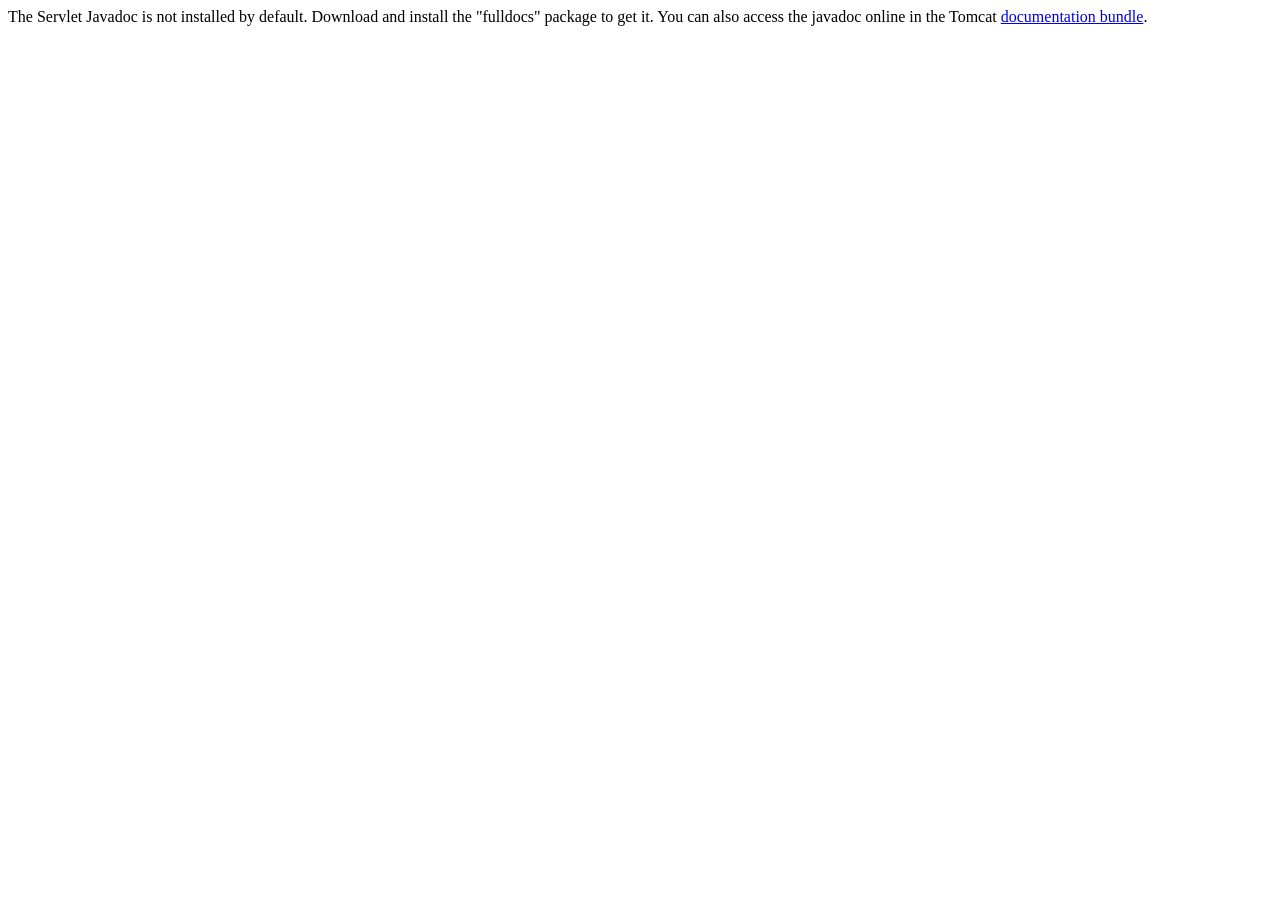
<file: project/trial_project/apache-tomcat-10.0.17/webapps/docs/servletapi/index.html>
<!--
  Licensed to the Apache Software Foundation (ASF) under one or more
  contributor license agreements.  See the NOTICE file distributed with
  this work for additional information regarding copyright ownership.
  The ASF licenses this file to You under the Apache License, Version 2.0
  (the "License"); you may not use this file except in compliance with
  the License.  You may obtain a copy of the License at

      http://www.apache.org/licenses/LICENSE-2.0

  Unless required by applicable law or agreed to in writing, software
  distributed under the License is distributed on an "AS IS" BASIS,
  WITHOUT WARRANTIES OR CONDITIONS OF ANY KIND, either express or implied.
  See the License for the specific language governing permissions and
  limitations under the License.
-->
<!DOCTYPE html>
<html>
    <head>
    <meta charset="UTF-8" />
    <title>API docs</title>
</head>

<body>

The Servlet Javadoc is not installed by default. Download and install
the "fulldocs" package to get it.

You can also access the javadoc online in the Tomcat
<a href="https://tomcat.apache.org/tomcat-10.0-doc/">
documentation bundle</a>.

</body>
</html>
</file>
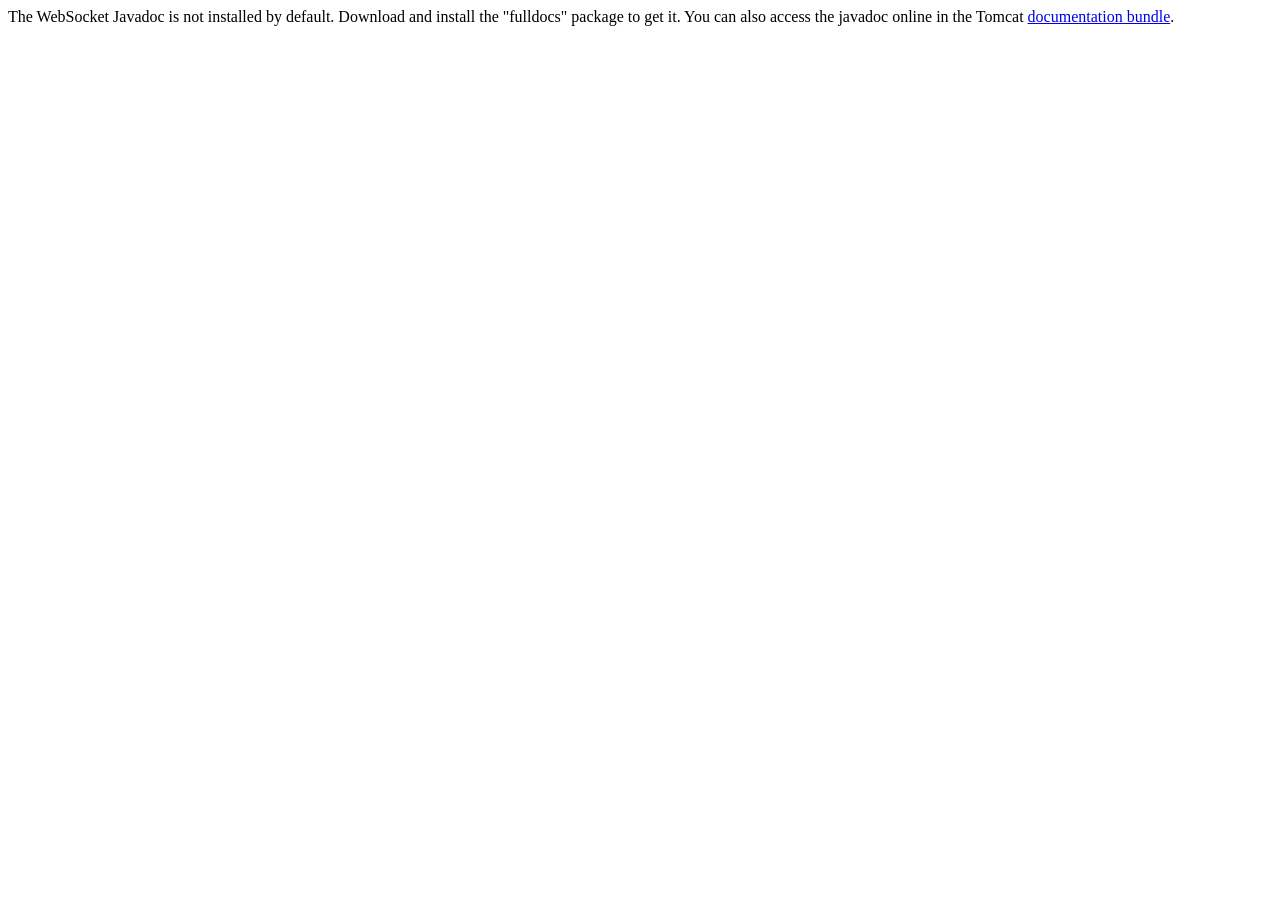
<file: project/trial_project/apache-tomcat-10.0.17/webapps/docs/websocketapi/index.html>
<!--
  Licensed to the Apache Software Foundation (ASF) under one or more
  contributor license agreements.  See the NOTICE file distributed with
  this work for additional information regarding copyright ownership.
  The ASF licenses this file to You under the Apache License, Version 2.0
  (the "License"); you may not use this file except in compliance with
  the License.  You may obtain a copy of the License at

      http://www.apache.org/licenses/LICENSE-2.0

  Unless required by applicable law or agreed to in writing, software
  distributed under the License is distributed on an "AS IS" BASIS,
  WITHOUT WARRANTIES OR CONDITIONS OF ANY KIND, either express or implied.
  See the License for the specific language governing permissions and
  limitations under the License.
-->
<!DOCTYPE html>
<html>
    <head>
    <meta charset="UTF-8" />
    <title>API docs</title>
</head>

<body>

The WebSocket Javadoc is not installed by default. Download and install
the "fulldocs" package to get it.

You can also access the javadoc online in the Tomcat
<a href="https://tomcat.apache.org/tomcat-10.0-doc/">
documentation bundle</a>.

</body>
</html>
</file>
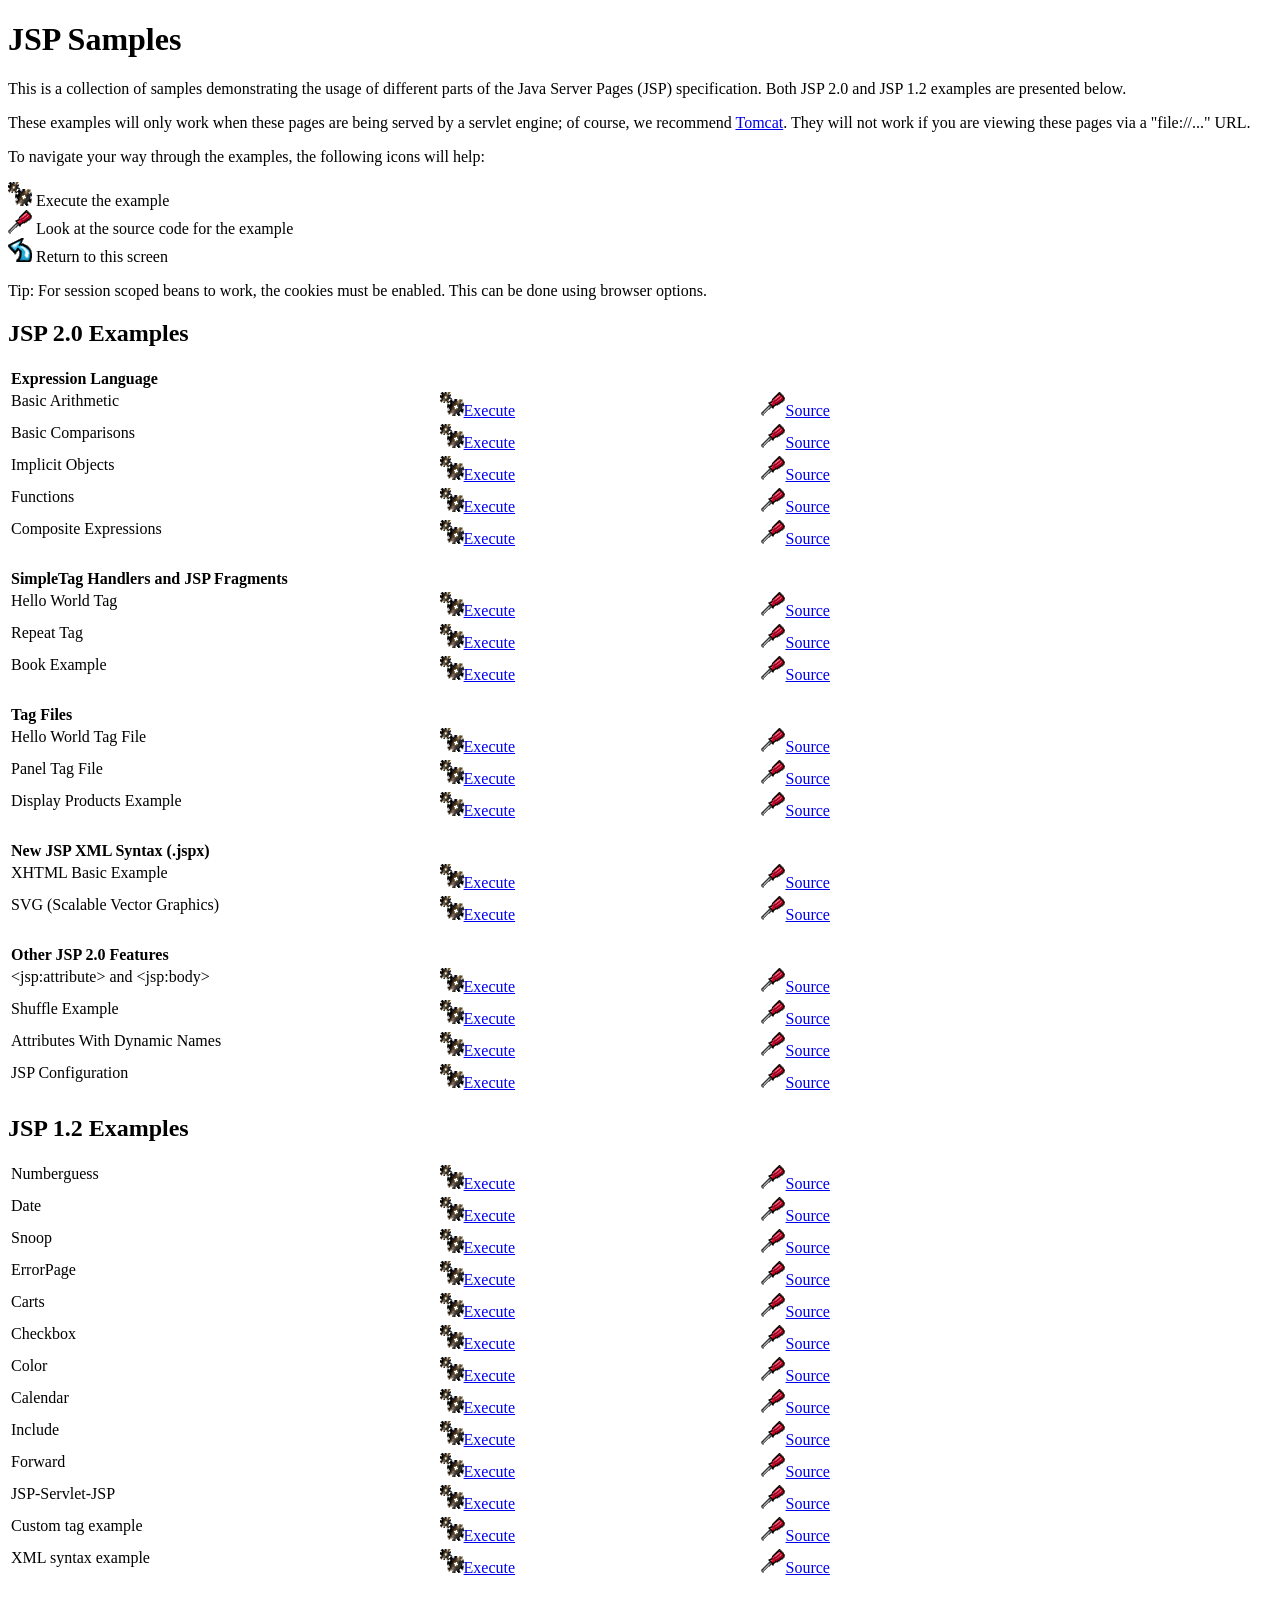
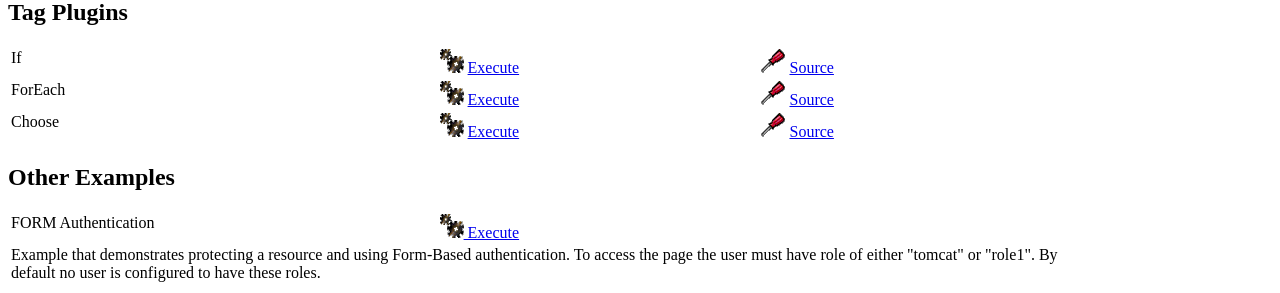
<file: project/trial_project/apache-tomcat-10.0.17/webapps/examples/jsp/index.html>
<!--
 Licensed to the Apache Software Foundation (ASF) under one or more
  contributor license agreements.  See the NOTICE file distributed with
  this work for additional information regarding copyright ownership.
  The ASF licenses this file to You under the Apache License, Version 2.0
  (the "License"); you may not use this file except in compliance with
  the License.  You may obtain a copy of the License at

      http://www.apache.org/licenses/LICENSE-2.0

  Unless required by applicable law or agreed to in writing, software
  distributed under the License is distributed on an "AS IS" BASIS,
  WITHOUT WARRANTIES OR CONDITIONS OF ANY KIND, either express or implied.
  See the License for the specific language governing permissions and
  limitations under the License.
-->
<!DOCTYPE html><html lang="en">
<head>
   <meta charset="UTF-8"/>
   <meta name="Author" content="Anil K. Vijendran" />
   <title>JSP Examples</title>
   <style type="text/css">
   img { border: 0; }
   th { text-align: left; }
   tr { vertical-align: top; }
   </style>
</head>
<body>
<h1>JSP
Samples</h1>
<p>This is a collection of samples demonstrating the usage of different
parts of the Java Server Pages (JSP) specification.  Both JSP 2.0 and
JSP 1.2 examples are presented below.
<p>These examples will only work when these pages are being served by a
servlet engine; of course, we recommend
<a href="https://tomcat.apache.org/">Tomcat</a>.
They will not work if you are viewing these pages via a
"file://..." URL.
<p>To navigate your way through the examples, the following icons will
help:</p>
<ul style="list-style-type: none; padding-left: 0;">
<li><img src="images/execute.gif" alt=""> Execute the example</li>
<li><img src="images/code.gif" alt=""> Look at the source code for the example</li>
<li><img src="images/return.gif" alt=""> Return to this screen</li>
</ul>

<p>Tip: For session scoped beans to work, the cookies must be enabled.
This can be done using browser options.</p>
<h2>JSP 2.0 Examples</h2>

<table style="width: 85%;">
<tr>
<th colspan="3">Expression Language</th>
</tr>

<tr>
<td>Basic Arithmetic</td>
<td style="width: 30%;"><a href="jsp2/el/basic-arithmetic.jsp"><img src="images/execute.gif" alt=""></a><a href="jsp2/el/basic-arithmetic.jsp">Execute</a></td>

<td style="width: 30%;"><a href="jsp2/el/basic-arithmetic.html"><img src="images/code.gif" alt=""></a><a href="jsp2/el/basic-arithmetic.html">Source</a></td>
</tr>

<tr>
<td>Basic Comparisons</td>
<td style="width: 30%;"><a href="jsp2/el/basic-comparisons.jsp"><img src="images/execute.gif" alt=""></a><a href="jsp2/el/basic-comparisons.jsp">Execute</a></td>

<td style="width: 30%;"><a href="jsp2/el/basic-comparisons.html"><img src="images/code.gif" alt=""></a><a href="jsp2/el/basic-comparisons.html">Source</a></td>
</tr>

<tr>
<td>Implicit Objects</td>
<td style="width: 30%;"><a href="jsp2/el/implicit-objects.jsp?foo=bar"><img src="images/execute.gif" alt=""></a><a href="jsp2/el/implicit-objects.jsp?foo=bar">Execute</a></td>

<td style="width: 30%;"><a href="jsp2/el/implicit-objects.html"><img src="images/code.gif" alt=""></a><a href="jsp2/el/implicit-objects.html">Source</a></td>
</tr>
<tr>

<td>Functions</td>
<td style="width: 30%;"><a href="jsp2/el/functions.jsp?foo=JSP+2.0"><img src="images/execute.gif" alt=""></a><a href="jsp2/el/functions.jsp?foo=JSP+2.0">Execute</a></td>

<td style="width: 30%;"><a href="jsp2/el/functions.html"><img src="images/code.gif" alt=""></a><a href="jsp2/el/functions.html">Source</a></td>
</tr>

<tr>
<td>Composite Expressions</td>
<td style="width: 30%;"><a href="jsp2/el/composite.jsp"><img src="images/execute.gif" alt=""></a><a href="jsp2/el/composite.jsp">Execute</a></td>

<td style="width: 30%;"><a href="jsp2/el/composite.html"><img src="images/code.gif" alt=""></a><a href="jsp2/el/composite.html">Source</a></td>
</tr>


<tr>
<th colspan="3"><br />SimpleTag Handlers and JSP Fragments</th>
</tr>

<tr>
<td>Hello World Tag</td>
<td style="width: 30%;"><a href="jsp2/simpletag/hello.jsp"><img src="images/execute.gif" alt=""></a><a href="jsp2/simpletag/hello.jsp">Execute</a></td>

<td style="width: 30%;"><a href="jsp2/simpletag/hello.html"><img src="images/code.gif" alt=""></a><a href="jsp2/simpletag/hello.html">Source</a></td>
</tr>

<tr>
<td>Repeat Tag</td>
<td style="width: 30%;"><a href="jsp2/simpletag/repeat.jsp"><img src="images/execute.gif" alt=""></a><a href="jsp2/simpletag/repeat.jsp">Execute</a></td>

<td style="width: 30%;"><a href="jsp2/simpletag/repeat.html"><img src="images/code.gif" alt=""></a><a href="jsp2/simpletag/repeat.html">Source</a></td>
</tr>

<tr>
<td>Book Example</td>
<td style="width: 30%;"><a href="jsp2/simpletag/book.jsp"><img src="images/execute.gif" alt=""></a><a href="jsp2/simpletag/book.jsp">Execute</a></td>

<td style="width: 30%;"><a href="jsp2/simpletag/book.html"><img src="images/code.gif" alt=""></a><a href="jsp2/simpletag/book.html">Source</a></td>
</tr>

<tr>
<th colspan="3"><br />Tag Files</th>
</tr>

<tr>
<td>Hello World Tag File</td>
<td style="width: 30%;"><a href="jsp2/tagfiles/hello.jsp"><img src="images/execute.gif" alt=""></a><a href="jsp2/tagfiles/hello.jsp">Execute</a></td>

<td style="width: 30%;"><a href="jsp2/tagfiles/hello.html"><img src="images/code.gif" alt=""></a><a href="jsp2/tagfiles/hello.html">Source</a></td>
</tr>

<tr>
<td>Panel Tag File</td>
<td style="width: 30%;"><a href="jsp2/tagfiles/panel.jsp"><img src="images/execute.gif" alt=""></a><a href="jsp2/tagfiles/panel.jsp">Execute</a></td>

<td style="width: 30%;"><a href="jsp2/tagfiles/panel.html"><img src="images/code.gif" alt=""></a><a href="jsp2/tagfiles/panel.html">Source</a></td>
</tr>

<tr>
<td>Display Products Example</td>
<td style="width: 30%;"><a href="jsp2/tagfiles/products.jsp"><img src="images/execute.gif" alt=""></a><a href="jsp2/tagfiles/products.jsp">Execute</a></td>

<td style="width: 30%;"><a href="jsp2/tagfiles/products.html"><img src="images/code.gif" alt=""></a><a href="jsp2/tagfiles/products.html">Source</a></td>
</tr>

<tr>
<th colspan="3"><br />New JSP XML Syntax (.jspx)</th>
</tr>

<tr>
<td>XHTML Basic Example</td>
<td style="width: 30%;"><a href="jsp2/jspx/basic.jspx"><img src="images/execute.gif" alt=""></a><a href="jsp2/jspx/basic.jspx">Execute</a></td>

<td style="width: 30%;"><a href="jsp2/jspx/basic.html"><img src="images/code.gif" alt=""></a><a href="jsp2/jspx/basic.html">Source</a></td>
</tr>

<tr>
<td>SVG (Scalable Vector Graphics)</td>
<td style="width: 30%;"><a href="jsp2/jspx/svgexample.html"><img src="images/execute.gif" alt=""></a><a href="jsp2/jspx/svgexample.html">Execute</a></td>

<td style="width: 30%;"><a href="jsp2/jspx/textRotate.html"><img src="images/code.gif" alt=""></a><a href="jsp2/jspx/textRotate.html">Source</a></td>
</tr>

<tr>
<th colspan="3"><br />Other JSP 2.0 Features</th>
</tr>

<tr>
<td>&lt;jsp:attribute&gt; and &lt;jsp:body&gt;</td>
<td style="width: 30%;"><a href="jsp2/jspattribute/jspattribute.jsp"><img src="images/execute.gif" alt=""></a><a href="jsp2/jspattribute/jspattribute.jsp">Execute</a></td>

<td style="width: 30%;"><a href="jsp2/jspattribute/jspattribute.html"><img src="images/code.gif" alt=""></a><a href="jsp2/jspattribute/jspattribute.html">Source</a></td>
</tr>

<tr>
<td>Shuffle Example</td>
<td style="width: 30%;"><a href="jsp2/jspattribute/shuffle.jsp"><img src="images/execute.gif" alt=""></a><a href="jsp2/jspattribute/shuffle.jsp">Execute</a></td>

<td style="width: 30%;"><a href="jsp2/jspattribute/shuffle.html"><img src="images/code.gif" alt=""></a><a href="jsp2/jspattribute/shuffle.html">Source</a></td>
</tr>

<tr>
<td>Attributes With Dynamic Names</td>
<td style="width: 30%;"><a href="jsp2/misc/dynamicattrs.jsp"><img src="images/execute.gif" alt=""></a><a href="jsp2/misc/dynamicattrs.jsp">Execute</a></td>

<td style="width: 30%;"><a href="jsp2/misc/dynamicattrs.html"><img src="images/code.gif" alt=""></a><a href="jsp2/misc/dynamicattrs.html">Source</a></td>
</tr>

<tr>
<td>JSP Configuration</td>
<td style="width: 30%;"><a href="jsp2/misc/config.jsp"><img src="images/execute.gif" alt=""></a><a href="jsp2/misc/config.jsp">Execute</a></td>

<td style="width: 30%;"><a href="jsp2/misc/config.html"><img src="images/code.gif" alt=""></a><a href="jsp2/misc/config.html">Source</a></td>
</tr>

</table>

<h2>JSP 1.2 Examples</h2>
<table style="width: 85%;">
<tr>
<td>Numberguess</td>

<td style="width: 30%;"><a href="num/numguess.jsp"><img src="images/execute.gif" alt=""></a><a href="num/numguess.jsp">Execute</a></td>

<td style="width: 30%;"><a href="num/numguess.html"><img src="images/code.gif" alt=""></a><a href="num/numguess.html">Source</a></td>
</tr>

<tr>
<td>Date</td>

<td style="width: 30%;"><a href="dates/date.jsp"><img src="images/execute.gif" alt=""></a><a href="dates/date.jsp">Execute</a></td>

<td style="width: 30%;"><a href="dates/date.html"><img src="images/code.gif" alt=""></a><a href="dates/date.html">Source</a></td>
</tr>

<tr>
<td>Snoop</td>

<td style="width: 30%;"><a href="snp/snoop.jsp"><img src="images/execute.gif" alt=""></a><a href="snp/snoop.jsp">Execute</a></td>

<td style="width: 30%;"><a href="snp/snoop.html"><img src="images/code.gif" alt=""></a><a href="snp/snoop.html">Source</a></td>
</tr>

<tr>
<td>ErrorPage</td>

<td style="width: 30%;"><a href="error/error.html"><img src="images/execute.gif" alt=""></a><a href="error/error.html">Execute</a></td>

<td style="width: 30%;"><a href="error/er.html"><img src="images/code.gif" alt=""></a><a href="error/er.html">Source</a></td>
</tr>

<tr>
<td>Carts</td>

<td style="width: 30%;"><a href="sessions/carts.html"><img src="images/execute.gif" alt=""></a><a href="sessions/carts.html">Execute</a></td>

<td style="width: 30%;"><a href="sessions/crt.html"><img src="images/code.gif" alt=""></a><a href="sessions/crt.html">Source</a></td>
</tr>

<tr>
<td>Checkbox</td>

<td style="width: 30%;"><a href="checkbox/check.html"><img src="images/execute.gif" alt=""></a><a href="checkbox/check.html">Execute</a></td>

<td style="width: 30%;"><a href="checkbox/cresult.html"><img src="images/code.gif" alt=""></a><a href="checkbox/cresult.html">Source</a></td>
</tr>

<tr>
<td>Color</td>

<td style="width: 30%;"><a href="colors/colors.html"><img src="images/execute.gif" alt=""></a><a href="colors/colors.html">Execute</a></td>

<td style="width: 30%;"><a href="colors/clr.html"><img src="images/code.gif" alt=""></a><a href="colors/clr.html">Source</a></td>
</tr>

<tr>
<td>Calendar</td>

<td style="width: 30%;"><a href="cal/login.html"><img src="images/execute.gif" alt=""></a><a href="cal/login.html">Execute</a></td>

<td style="width: 30%;"><a href="cal/calendar.html"><img src="images/code.gif" alt=""></a><a href="cal/calendar.html">Source</a></td>
</tr>

<tr>
<td>Include</td>

<td style="width: 30%;"><a href="include/include.jsp"><img src="images/execute.gif" alt=""></a><a href="include/include.jsp">Execute</a></td>

<td style="width: 30%;"><a href="include/inc.html"><img src="images/code.gif" alt=""></a><a href="include/inc.html">Source</a></td>
</tr>

<tr>
<td>Forward</td>

<td style="width: 30%;"><a href="forward/forward.jsp"><img src="images/execute.gif" alt=""></a><a href="forward/forward.jsp">Execute</a></td>

<td style="width: 30%;"><a href="forward/fwd.html"><img src="images/code.gif" alt=""></a><a href="forward/fwd.html">Source</a></td>
</tr>

<tr>
<td>JSP-Servlet-JSP</td>

<td style="width: 30%;"><a href="jsptoserv/jsptoservlet.jsp"><img src="images/execute.gif" alt=""></a><a href="jsptoserv/jsptoservlet.jsp">Execute</a></td>

<td style="width: 30%;"><a href="jsptoserv/jts.html"><img src="images/code.gif" alt=""></a><a href="jsptoserv/jts.html">Source</a></td>
</tr>

<tr>
<td>Custom tag example</td>

<td style="width: 30%;"><a href="simpletag/foo.jsp"><img src="images/execute.gif" alt=""></a><a href="simpletag/foo.jsp">Execute</a></td>

<td style="width: 30%;"><a href="simpletag/foo.html"><img src="images/code.gif" alt=""></a><a href="simpletag/foo.html">Source</a></td>
</tr>

<tr>
<td>XML syntax example</td>
<td style="width: 30%;"><a href="xml/xml.jsp"><img src="images/execute.gif" alt=""></a><a href="xml/xml.jsp">Execute</a></td>

<td style="width: 30%;"><a href="xml/xml.html"><img src="images/code.gif" alt=""></a><a href="xml/xml.html">Source</a></td>
</tr>

</table>

<h2>Tag Plugins</h2>
<table style="width: 85%;">

<tr>
  <td>If</td>
  <td style="width: 30%;">
    <a href="tagplugin/if.jsp"><img src="images/execute.gif" alt=""></a>
    <a href="tagplugin/if.jsp">Execute</a>
  </td>
  <td style="width: 30%;">
    <a href="tagplugin/if.html"><img src="images/code.gif" alt=""></a>
    <a href="tagplugin/if.html">Source</a>
  </td>
</tr>

<tr>
  <td>ForEach</td>
  <td style="width: 30%;">
    <a href="tagplugin/foreach.jsp"><img src="images/execute.gif" alt=""></a>
    <a href="tagplugin/foreach.jsp">Execute</a>
  </td>
  <td style="width: 30%;">
    <a href="tagplugin/foreach.html"><img src="images/code.gif" alt=""></a>
    <a href="tagplugin/foreach.html">Source</a>
  </td>
</tr>

<tr>
  <td>Choose</td>
  <td style="width: 30%;">
    <a href="tagplugin/choose.jsp"><img src="images/execute.gif" alt=""></a>
    <a href="tagplugin/choose.jsp">Execute</a>
  </td>
  <td style="width: 30%;">
    <a href="tagplugin/choose.html"><img src="images/code.gif" alt=""></a>
    <a href="tagplugin/choose.html">Source</a>
  </td>
</tr>

</table>

<h2>Other Examples</h2>
<table style="width: 85%;">

<tr>
  <td>FORM Authentication</td>
  <td style="width: 30%;">
    <a href="security/protected/index.jsp"><img src="images/execute.gif" alt=""> Execute</a>
  </td>
  <td style="width: 30%;"></td>
</tr>
<tr>
  <td colspan="3">Example that demonstrates protecting a resource and
    using Form-Based authentication. To access the page the user must
    have role of either "tomcat" or "role1". By default no user
    is configured to have these roles.</td>
</tr>

</table>
</body>
</html>
</file>
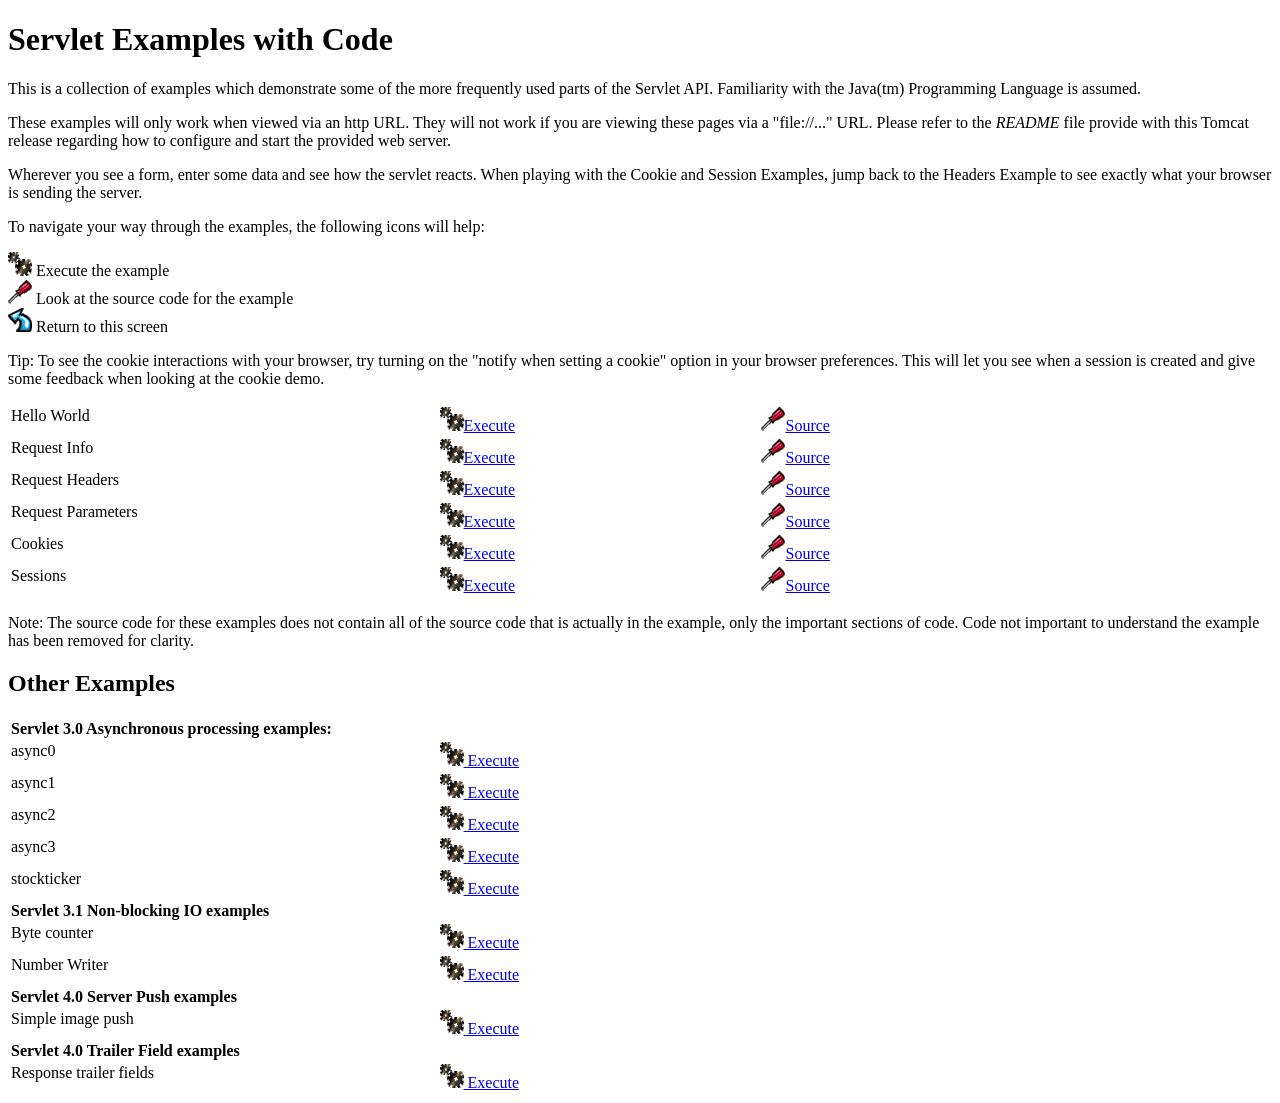
<file: project/trial_project/apache-tomcat-10.0.17/webapps/examples/servlets/index.html>
<!--
 Licensed to the Apache Software Foundation (ASF) under one or more
  contributor license agreements.  See the NOTICE file distributed with
  this work for additional information regarding copyright ownership.
  The ASF licenses this file to You under the Apache License, Version 2.0
  (the "License"); you may not use this file except in compliance with
  the License.  You may obtain a copy of the License at

      http://www.apache.org/licenses/LICENSE-2.0

  Unless required by applicable law or agreed to in writing, software
  distributed under the License is distributed on an "AS IS" BASIS,
  WITHOUT WARRANTIES OR CONDITIONS OF ANY KIND, either express or implied.
  See the License for the specific language governing permissions and
  limitations under the License.
-->
<!DOCTYPE html><html lang="en">
<head>
   <meta charset="UTF-8" />
   <meta name="Author" content="Anil K. Vijendran" />
   <title>Servlet Examples</title>
   <style type="text/css">
   img { border: 0; }
   th { text-align: left; }
   tr { vertical-align: top; }
   </style>
</head>
<body>
<h1>Servlet
Examples with Code</h1>
<p>This is a collection of examples which demonstrate some of the more
frequently used parts of the Servlet API. Familiarity with the Java(tm)
Programming Language is assumed.
<p>These examples will only work when viewed via an http URL. They will
not work if you are viewing these pages via a "file://..." URL. Please
refer to the <i>README</i> file provide with this Tomcat release regarding
how to configure and start the provided web server.
<p>Wherever you see a form, enter some data and see how the servlet reacts.
When playing with the Cookie and Session Examples, jump back to the Headers
Example to see exactly what your browser is sending the server.
<p>To navigate your way through the examples, the following icons will
help:</p>
<ul style="list-style-type: none; padding-left: 0;">
<li><img src="images/execute.gif" alt=""> Execute the example</li>
<li><img src="images/code.gif" alt=""> Look at the source code for the example</li>
<li><img src="images/return.gif" alt=""> Return to this screen</li>
</ul>

<p>Tip: To see the cookie interactions with your browser, try turning on
the "notify when setting a cookie" option in your browser preferences.
This will let you see when a session is created and give some feedback
when looking at the cookie demo.</p>
<table style="width: 85%;" >
<tr>
<td>Hello World</td>

<td style="width: 30%;"><a href="servlet/HelloWorldExample"><img SRC="images/execute.gif" alt=""></a><a href="servlet/HelloWorldExample">Execute</a></td>

<td style="width: 30%;"><a href="helloworld.html"><img SRC="images/code.gif" alt=""></a><a href="helloworld.html">Source</a></td>
</tr>

<tr>
<td>Request Info</td>

<td style="width: 30%;"><a href="servlet/RequestInfoExample"><img SRC="images/execute.gif" alt=""></a><a href="servlet/RequestInfoExample">Execute</a></td>

<td style="width: 30%;"><a href="reqinfo.html"><img SRC="images/code.gif" alt=""></a><a href="reqinfo.html">Source</a></td>
</tr>

<tr>
<td>Request Headers</td>

<td style="width: 30%;"><a href="servlet/RequestHeaderExample"><img SRC="images/execute.gif" alt=""></a><a href="servlet/RequestHeaderExample">Execute</a></td>

<td style="width: 30%;"><a href="reqheaders.html"><img SRC="images/code.gif" alt=""></a><a href="reqheaders.html">Source</a></td>
</tr>

<tr>
<td>Request Parameters</td>

<td style="width: 30%;"><a href="servlet/RequestParamExample"><img SRC="images/execute.gif" alt=""></a><a href="servlet/RequestParamExample">Execute</a></td>

<td style="width: 30%;"><a href="reqparams.html"><img SRC="images/code.gif" alt=""></a><a href="reqparams.html">Source</a></td>
</tr>

<tr>
<td>Cookies</td>

<td style="width: 30%;"><a href="servlet/CookieExample"><img SRC="images/execute.gif" alt=""></a><a href="servlet/CookieExample">Execute</a></td>

<td style="width: 30%;"><a href="cookies.html"><img SRC="images/code.gif" alt=""></a><a href="cookies.html">Source</a></td>
</tr>

<tr>
<td>Sessions</td>

<td style="width: 30%;"><a href="servlet/SessionExample"><img SRC="images/execute.gif" alt=""></a><a href="servlet/SessionExample">Execute</a></td>

<td style="width: 30%;"><a href="sessions.html"><img SRC="images/code.gif" alt=""></a><a href="sessions.html">Source</a></td>
</tr>
</table>

<p>Note: The source code for these examples does not contain all of the
source code that is actually in the example, only the important sections
of code. Code not important to understand the example has been removed
for clarity.</p>

<h2>Other Examples</h2>
<table style="width: 85%;" >

<tr>
  <th colspan="3">Servlet 3.0 Asynchronous processing examples:</th>
</tr>
<tr>
  <td>async0</td>
  <td style="width: 30%;">
    <a href="../async/async0"><img SRC="images/execute.gif" alt=""> Execute</a>
  </td>
  <td style="width: 30%;"></td>
</tr>
<tr>
  <td>async1</td>
  <td style="width: 30%;">
    <a href="../async/async1"><img SRC="images/execute.gif" alt=""> Execute</a>
  </td>
  <td style="width: 30%;"></td>
</tr>
<tr>
  <td>async2</td>
  <td style="width: 30%;">
    <a href="../async/async2"><img SRC="images/execute.gif" alt=""> Execute</a>
  </td>
  <td style="width: 30%;"></td>
</tr>
<tr>
  <td>async3</td>
  <td style="width: 30%;">
    <a href="../async/async3"><img SRC="images/execute.gif" alt=""> Execute</a>
  </td>
  <td style="width: 30%;"></td>
</tr>
<tr>
  <td>stockticker</td>
  <td style="width: 30%;">
    <a href="../async/stockticker"><img SRC="images/execute.gif" alt=""> Execute</a>
  </td>
  <td style="width: 30%;"></td>
</tr>

<tr>
  <th colspan="3">Servlet 3.1 Non-blocking IO examples</th>
</tr>
<tr>
  <td>Byte counter</td>
  <td style="width: 30%;">
    <a href="nonblocking/bytecounter.html"><img src="images/execute.gif" alt=""> Execute</a>
  </td>
  <td style="width: 30%;"></td>
</tr>
<tr>
  <td>Number Writer</td>
  <td style="width: 30%;">
    <a href="nonblocking/numberwriter"><img src="images/execute.gif" alt=""> Execute</a>
  </td>
  <td style="width: 30%;"></td>
</tr>

<tr>
  <th colspan="3">Servlet 4.0 Server Push examples</th>
</tr>
<tr>
  <td>Simple image push</td>
  <td style="width: 30%;">
    <a href="serverpush/simpleimage"><img src="images/execute.gif" alt=""> Execute</a>
  </td>
  <td style="width: 30%;"></td>
</tr>

<tr>
  <th colspan="3">Servlet 4.0 Trailer Field examples</th>
</tr>
<tr>
  <td>Response trailer fields</td>
  <td style="width: 30%;">
    <a href="trailers/response"><img src="images/execute.gif" alt=""> Execute</a>
  </td>
  <td style="width: 30%;"></td>
</tr>

</table>

</body>
</html>
</file>
<file: project/trial_project/apache-tomcat-10.0.17/webapps/docs/images/docs-stylesheet.css>
@charset "utf-8";
/*
  Licensed to the Apache Software Foundation (ASF) under one or more
  contributor license agreements.  See the NOTICE file distributed with
  this work for additional information regarding copyright ownership.
  The ASF licenses this file to You under the Apache License, Version 2.0
  (the "License"); you may not use this file except in compliance with
  the License.  You may obtain a copy of the License at

      http://www.apache.org/licenses/LICENSE-2.0

  Unless required by applicable law or agreed to in writing, software
  distributed under the License is distributed on an "AS IS" BASIS,
  WITHOUT WARRANTIES OR CONDITIONS OF ANY KIND, either express or implied.
  See the License for the specific language governing permissions and
  limitations under the License.
*/

/* Fonts */
@import url("fonts/fonts.css");

/* General style */

h1, h2, h3, h4, h5, h6, th {
  font-weight: 600;
}

body {
  margin: 0;
}

body, input {
  font-family: 'Open Sans', sans-serif;
  font-size: 10.5pt;
}

code, pre {
  font-family: Consolas, monospace;
}

img {
  border: 0;
}

table {
  border-collapse: collapse;
  text-align: left;
}
table *:not(table) {
  /* Prevent border-collapsing for table child elements like <div> */
  border-collapse: separate;
}

th {
  text-align: left;
}

main {
  /* Remove this once all IEs support <main> element */
  display: block;
}


/* Layout */

#wrapper {
  min-width: 400px;
}

#header {
  border-bottom: 1px solid #bbb;
}

@media not print {
    #header {
        box-shadow: 0 0 7px #aaa;
    }
}

#header > div {
  padding-left: 15px;
  padding-right: 15px;

  /* Work-around for old browsers: */
  background-color: #F8F3E4;
  background: linear-gradient(to bottom, #ffffff -10%, #F8F3E4 100%);
  position: relative;
}

#header .logo {
  float: left;
  padding-top: 10px;
  min-width: 190px;
}

#header .logo  img{
  /* To avoid that the Font Descender being added to the parent div's height */
  vertical-align: middle;
}

#header .asfLogo {
  float: right;
  position: relative;
  top: 8px;
}

#header h1 {
  margin-top: 0.6em;
  margin-bottom: 0;
}

#header .versionInfo {
  font-size: 13pt;
  margin-bottom: 1em;
}

#middle {
  display: table;
  table-layout: fixed;
  margin: 0;
  width: 100%;
}
#middle > div { display: table-row; }
#middle > div > div { display: table-cell; vertical-align: top; }



#mainLeft {
  width: 190px;
}

#mainLeft > div {
  margin-top: -1px; /* to overwrite border of element above */
  padding-left: 16px;
  padding-right: 14px;
  padding-top: 6px;
  padding-bottom: 15px;
  background-color: #F8F3E4;
  border-right: 1px solid #bbb;
  border-bottom: 1px solid #bbb;
  font-size: 10pt;
  border-bottom-right-radius: 20px;
  box-shadow: 0 0 5px #aaa;
}

#mainLeft h2 {
  margin-bottom: 0.2em;
  font-size: 1.2em;
}

#mainLeft ul {
  padding: 0;
  margin: 0;
  list-style-type: none;
}

#mainLeft ul a {
  text-indent: -0.6em;
  padding-left: 1.4em;
  display: block;
  text-decoration: none;
  color: #444;
}
#mainLeft ul a:hover {
  color: #000;
  background-color: #D1c9b9;
}

#mainRight {
  padding-left: 14px;
  padding-right: 20px;

}

#footer {
  margin-top: 30px;
  padding-top: 20px;
  padding-bottom: 20px;
  padding-left: 20px;
  padding-right: 20px;
  border-top: 1px solid #ccc;
  color: #444;
  text-align: center;
  /* font-style: italic; */
  font-size: 9pt;
}


/* Content */

#content div.text {
  padding-left: 1em;
  padding-left: 1em;
}

#content h3, #content h4, #content h5, #content h6 {
  padding-left: 5px;
  padding-right: 5px;
  background-color: #eaeaea;
}

@media not print {
    #content h3, #content h4, #content h5, #content h6 {
        border: 1px solid #ccc;
        border-radius: 4px;
    }
}

#content h4, #content h5, #content h6 {
  background-color: #f6f6f6;
}

code {
  background-color: rgb(224,255,255);
}

div.codeBox pre code, code.attributeName, code.propertyName, code.noHighlight, .noHighlight code {
  background-color: transparent;
}
div.codeBox {
  overflow: auto;
  margin: 1em 0;
}
div.codeBox pre {
  margin: 0;
  padding: 4px;
  border: 1px solid #999;
  border-radius: 5px;
  background-color: #eff8ff;
  display: table; /* To prevent <pre>s from taking the complete available width. */
  /*
  When it is officially supported, use the following CSS instead of display: table
  to prevent big <pre>s from exceeding the browser window:
  max-width: available;
  width: min-content;
  */
}

div.codeBox pre.wrap {
  white-space: pre-wrap;
}


table.defaultTable tr, table.detail-table tr {
    border: 1px solid #CCC;
}

table.defaultTable tr:nth-child(even), table.detail-table tr:nth-child(even) {
    background-color: #FAFBFF;
}

table.defaultTable tr:nth-child(odd), table.detail-table tr:nth-child(odd) {
    background-color: #EEEFFF;
}

table.defaultTable th, table.detail-table th {
  background-color: #88b;
  color: #fff;
}

table.defaultTable th, table.defaultTable td, table.detail-table th, table.detail-table td {
  padding: 5px 8px;
}


p.notice {
  border: 1px solid rgb(255, 0, 0);
  background-color: rgb(238, 238, 238);
  color: rgb(0, 51, 102);
  padding: 0.5em;
  margin: 1em 2em 1em 1em;
}


/* Changelog-Styles */

ul.changelog {
  padding-left: 1em;
  list-style-type: none;
}

ul.changelog  li{
  padding-top: 5px;
  padding-bottom: 5px;
}

ul.changelog img {
  vertical-align: middle
}


/* Printer-only Styles */
@media print {
    .noPrint { display: none; }
    #middle > div > div#mainLeft { display: none; }
    a { color: inherit; text-decoration: none; }
}

/* Fix for Comments section which contains a <h4> */
#comments_thread h1, #comments_thread h2, #comments_thread h3, #comments_thread h4, #comments_thread h5, #comments_thread h6 {
    border: none;
    background-color: transparent;
}
</file>
